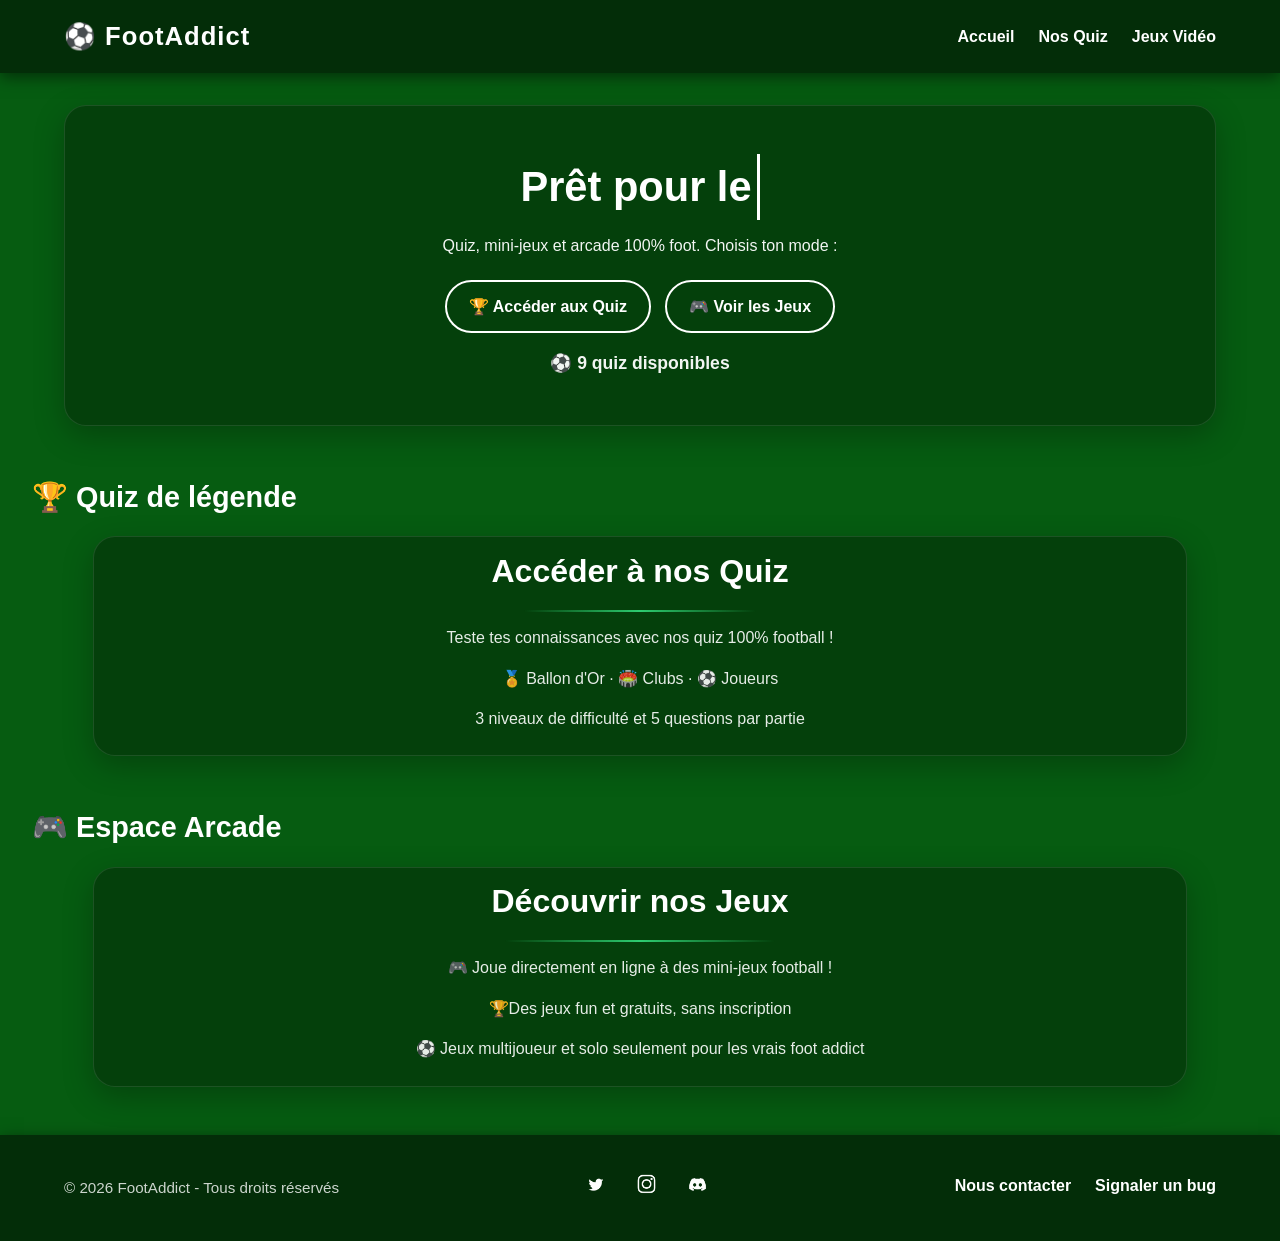
<file: index.html>
<!DOCTYPE html>
<html lang="fr">
<head>
    <meta charset="utf-8" />
    <meta name="viewport" content="width=device-width, initial-scale=1.0" />
    <title>FootAddict - Le terrain des fans</title>
    <link rel="stylesheet" href="./styles/index.css" />
</head>

<body>
    <div id="particles"></div>

    <header class="topbar">
        <div class="header-container">
            <div id="logo">⚽ FootAddict</div>
            <nav>
                <ul>
                    <li><a href="#">Accueil</a></li>
                    <li><a href="quiz/quiz.html">Nos Quiz</a></li>
                    <li><a href="jeux/jeux.html">Jeux Vidéo</a></li>
                </ul>
            </nav>
        </div>

    </header>

    <main id="top">
        <!--Div du haut de page avec le titre du site et une phrase d'accroche-->
        <section class="hero fade-in">
            <div class="hero-inner">
                <h1 id="typing-text">
                   </br>
                </h1>
                <p>Quiz, mini-jeux et arcade 100% foot. Choisis ton mode :</p>
                
                <!--Div pour les boutons principaux du site -->
                <div class="hero-actions">
                    <!--lien vers les sesction pour quizz et jeux-->
                    <a class="btn" href="#quiz">🏆 Accéder aux Quiz</a>
                    <a class="btn btn-outline" href="#jeux">🎮 Voir les Jeux</a>
                </div>
                <div class="rota-text">
                    <p id="rotating-text" class="rotating-text">⚽ 9 quiz disponibles</p>
                </div>
            </div>
        </section>


    <section id="quiz" class="game-section fade-in">
        <h2>🏆 Quiz de légende</h2>
        <div class="banner-container">
            <!-- La bannière cliquable qui mène à la page quiz -->
            <a href="./quiz/quiz.html" class="banner banner-quiz">
                <div class="banner-content">
                    <h3>Accéder à nos Quiz</h3>
                    <div class="separator"></div>
                    <p>Teste tes connaissances avec nos quiz 100% football !</p>
                    <p><span class="icon-bounce">🏅</span> Ballon d'Or · <span class="icon-bounce">🏟️</span> Clubs · <span class="icon-bounce">⚽</span> Joueurs</p>
                    <p>3 niveaux de difficulté et 5 questions par partie</p>
                </div>
            </a>
        </div>
    </section>

    <section id="jeux" class="game-section fade-in">
        <h2>🎮 Espace Arcade</h2>
        <div class="banner-container">
            <a href="./jeux/jeux.html" class="banner banner-games">
                <div class="banner-content">
                    <h3>Découvrir nos Jeux</h3>
                    <div class="separator"></div>
                    <p> 🎮 Joue directement en ligne à des mini-jeux football !</p>
                    <p>🏆Des jeux fun et gratuits, sans inscription</p>
                    <p> ⚽ Jeux multijoueur et solo seulement pour les vrais foot addict </p>
                </div>
            </a>
        </div>
    </section>
</main>

<footer>
    <div class="footer-container">
        <p>© 2026 FootAddict - Tous droits réservés</p>
        <div class="logo-container">
            <a href="https://x.com/FootAddicttt">
                <img src="images/twitter-logo.png" alt="Twitter">
            </a>

            <a href="https://www.instagram.com/foot_addictt/">
                <img src="images/insta-logo.png" alt="Instagram">
            </a>

            <a href="https://discord.gg/RyQT8xwV">
              <img src="images/discord-logo.png" alt="">
            </a>
        </div>
        <div class="footer-links">
            <a href="./contact.html">Nous contacter</a>
            <a href="./bug.html">Signaler un bug</a>
        </div>
    </div>
</footer>
<script src="scripts/index.js"></script>
</body>

</html>
</file>
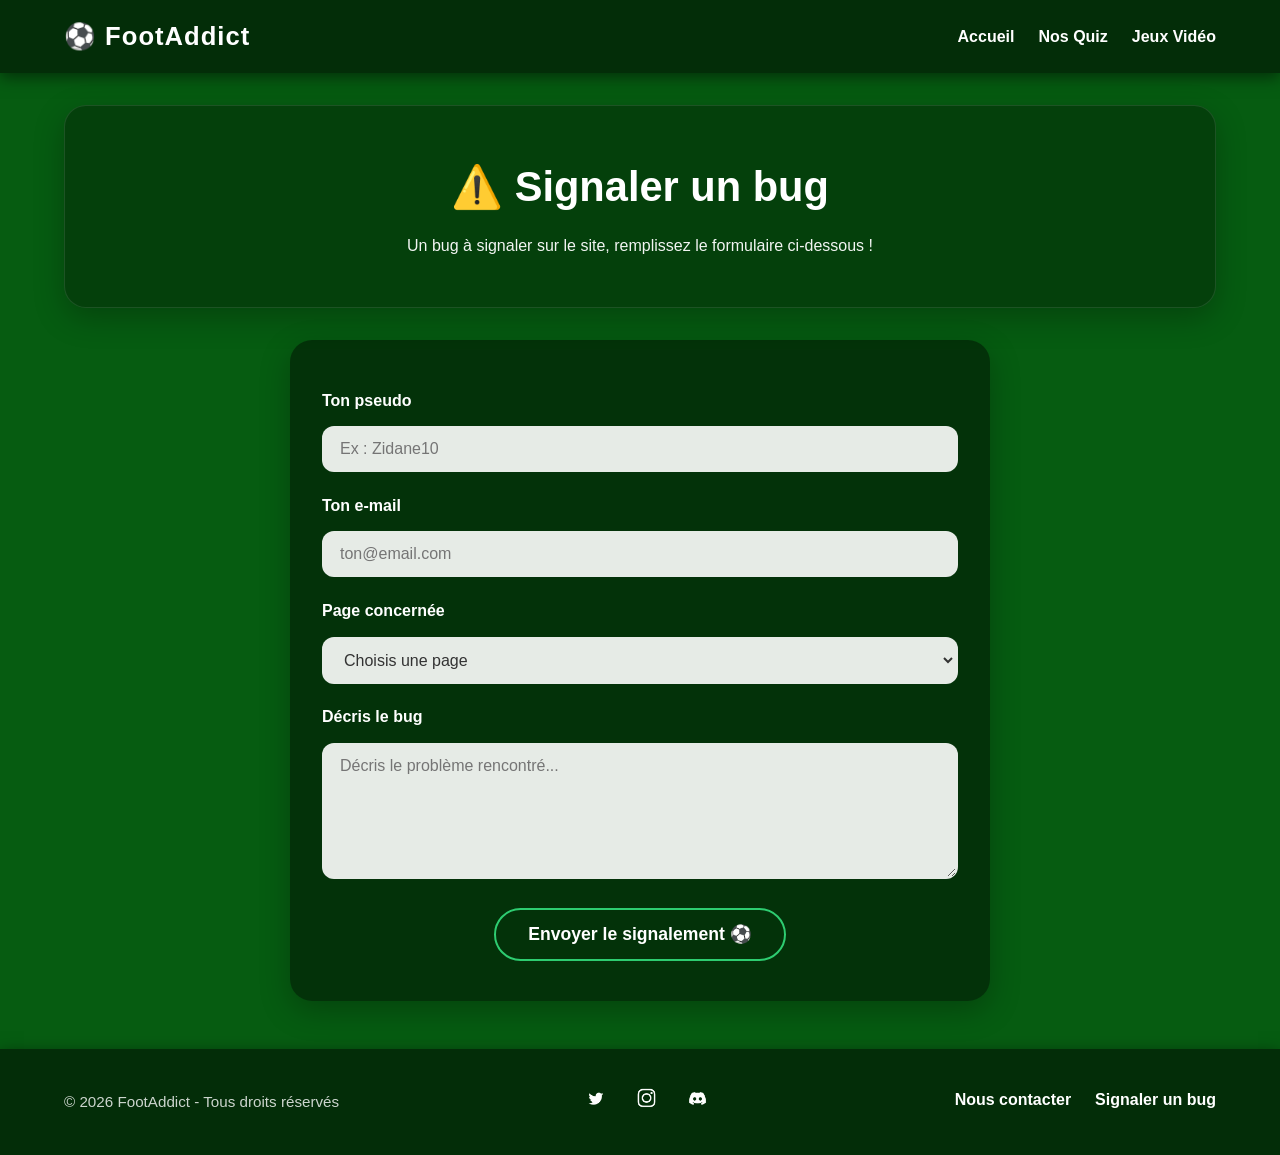
<file: bug.html>
<!DOCTYPE html>
<html lang="fr">
<head>
    <meta charset="UTF-8">
    <meta name="viewport" content="width=device-width, initial-scale=1.0">
    <title>FootAddict - Bug</title>
    <link rel="stylesheet" href="styles/index.css">
    <link rel="stylesheet" href="styles/bug.css">
</head>
<body>
    <!-- Particules flottantes -->
    <div id="particles"></div>

    <header class="topbar">
        <div class="header-container">
            <div id="logo">⚽ FootAddict</div>
            <nav>
                <ul>
                    <li><a href="./index.html#top">Accueil</a></li>
                    <li><a href="./quiz/quiz.html">Nos Quiz</a></li>
                    <li><a href="./jeux/jeux.html">Jeux Vidéo</a></li>
                </ul>
            </nav>
        </div>
    </header>

    <main id="top">

        <section class="hero fade-in">
            <div class="hero-inner">
                <h1>⚠️ Signaler un bug</h1>
                <p>Un bug à signaler sur le site, remplissez le formulaire ci-dessous !</p>
            </div>
        </section>

        <section class="form-section fade-in">
            <form action="https://formsubmit.co/ylanbenlaadammailpro@gmail.com" method="POST" class="bug-form">

                <input type="hidden" name="_captcha" value="false" />
                <input type="hidden" name="_next" value="https://ylanbenlaadam.github.io/football-site/bug.html" />
                <input type="hidden" name="_subject" value="Bug FootAddict" />

                <label for="name">Ton pseudo</label>
                <input type="text" id="name" name="name" placeholder="Ex : Zidane10" required />

                <label for="email">Ton e-mail</label>
                <input type="email" id="email" name="email" placeholder="ton@email.com" required />

                <label for="subject">Page concernée</label>
                <select name="subject" id="subject" required>
                    <option value="" disabled selected>Choisis une page</option>
                    <option value="Accueil">Page d'accueil</option>
                    <option value="Quiz-Bdor">Quiz ballon d'or</option>
                    <option value="Quiz-Club">Quiz club</option>
                    <option value="Quiz-Joueur">Quiz joueur</option>
                    <option value="Jeux">Jeux</option>
                    <option value="autre">Autre</option>
                </select>

                <label for="message">Décris le bug</label>
                <textarea id="message" name="message" rows="6" placeholder="Décris le problème rencontré..." required></textarea>

                <button type="submit" class="btn-submit">Envoyer le signalement ⚽</button>
            </form>
        </section>

    </main>

    <!-- FOOTER -->
    <footer>
        <div class="footer-container">
            <p>© 2026 FootAddict - Tous droits réservés</p>
            <div class="logo-container">
                <a href="https://x.com/FootAddicttt">
                    <img src="images/twitter-logo.png" alt="Twitter">
                </a>
                <a href="https://www.instagram.com/foot_addictt/">
                    <img src="images/insta-logo.png" alt="Instagram">
                </a>
                <a href="https://discord.gg/RyQT8xwV">
                    <img src="images/discord-logo.png" alt="Discord">
                </a>
            </div>
            <div class="footer-links">
                <a href="./contact.html">Nous contacter</a>
                <a href="./bug.html">Signaler un bug</a>
            </div>
        </div>
    </footer>

    <script src="./scripts/animations.js"></script>
</body>
</html>
</file>
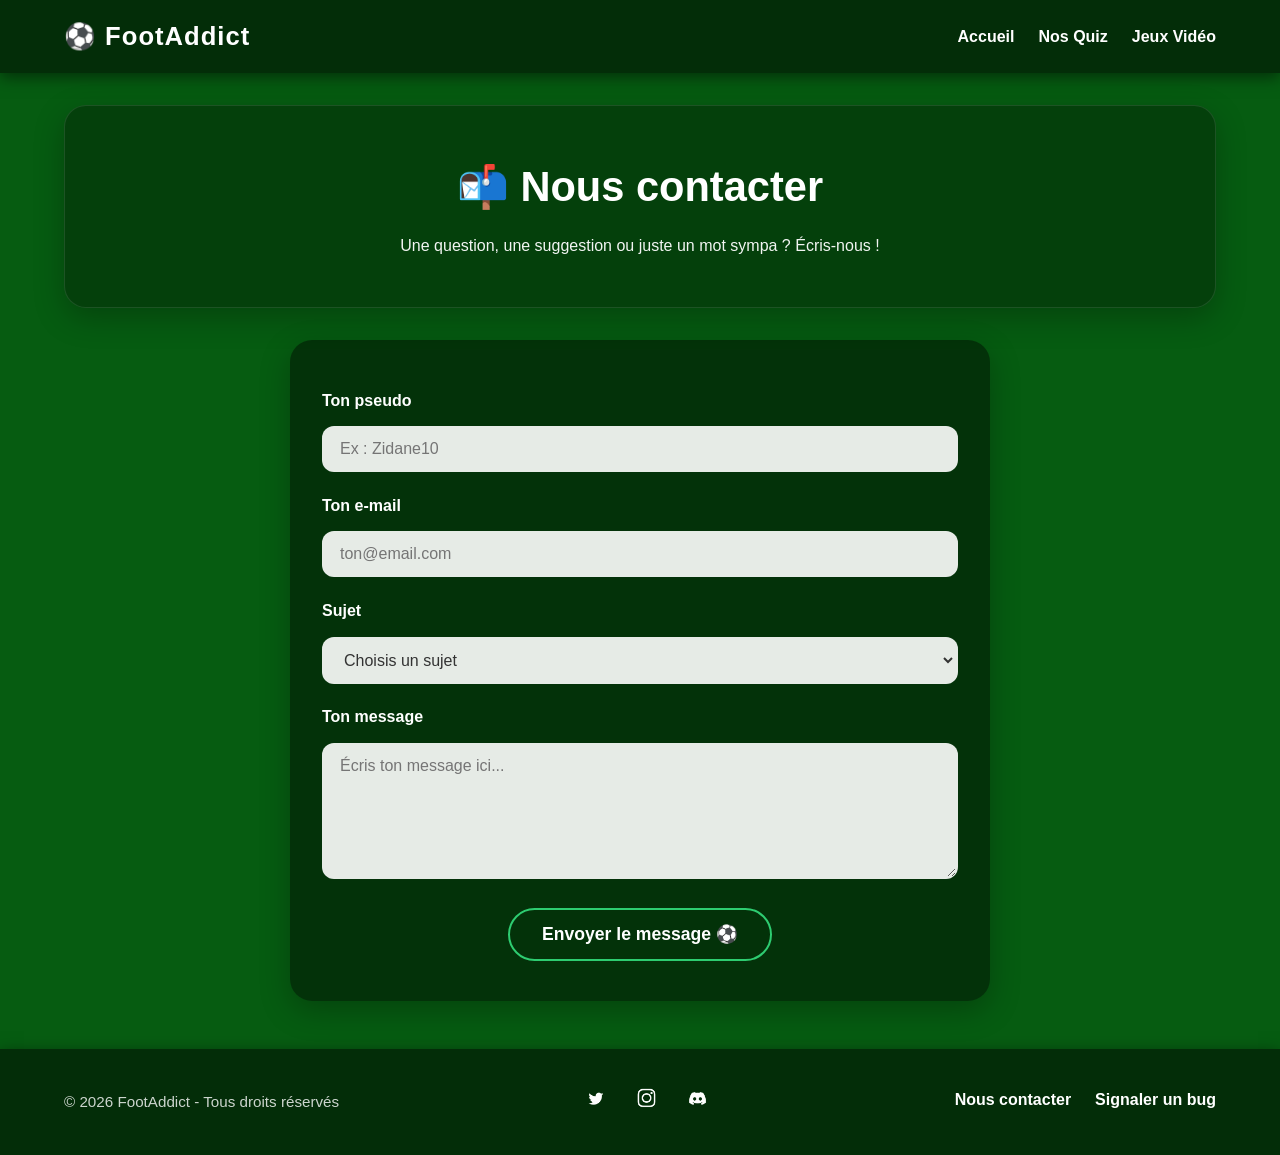
<file: contact.html>
<!DOCTYPE html>
<html lang="fr">
<head>
  <meta charset="utf-8" />
  <meta name="viewport" content="width=device-width, initial-scale=1.0" />
  <title>FootAddict - Contact</title>
  <link rel="stylesheet" href="./styles/index.css" />
  <link rel="stylesheet" href="./styles/contact.css" />
</head>
<body>
  <!-- Particules flottantes -->
  <div id="particles"></div>

  <!-- TOPBAR -->
  <header class="topbar">
    <div class="header-container">
      <div id="logo">⚽ FootAddict</div>
      <nav>
        <ul>
          <li><a href="./index.html#top">Accueil</a></li>
          <li><a href="./quiz/quiz.html">Nos Quiz</a></li>
          <li><a href="./jeux/jeux.html">Jeux Vidéo</a></li>
        </ul>
      </nav>
    </div>
  </header>

  <main id="top">

    <section class="hero fade-in">
      <div class="hero-inner">
        <h1>📬 Nous contacter</h1>
        <p>Une question, une suggestion ou juste un mot sympa ? Écris-nous !</p>
      </div>
    </section>

    <section class="form-section fade-in">
      <form action="https://formsubmit.co/ylanbenlaadammailpro@gmail.com" method="POST" class="contact-form">

        <input type="hidden" name="_captcha" value="false" />
        <input type="hidden" name="_next" value="https://ylanbenlaadam.github.io/football-site/contact.html" />
        <input type="hidden" name="_subject" value="Nouveau message FootAddict" />

        <label for="name">Ton pseudo</label>
        <input type="text" id="name" name="name" placeholder="Ex : Zidane10" required />

        <label for="email">Ton e-mail</label>
        <input type="email" id="email" name="email" placeholder="ton@email.com" required />

        <label for="subject">Sujet</label>
        <select id="subject" name="subject" required>
          <option value="">Choisis un sujet</option>
          <option value="suggestion">Suggestion</option>
          <option value="question">Question</option>
          <option value="partenariat">Partenariat</option>
          <option value="autre">Autre</option>
        </select>

        <label for="message">Ton message</label>
        <textarea id="message" name="message" rows="6" placeholder="Écris ton message ici..." required></textarea>

        <button type="submit" class="btn-submit">Envoyer le message ⚽</button>
      </form>
    </section>

  </main>

  <!-- FOOTER -->
  <footer>
    <div class="footer-container">
      <p>© 2026 FootAddict - Tous droits réservés</p>
      <div class="logo-container">
        <a href="https://x.com/FootAddicttt">
          <img src="images/twitter-logo.png" alt="Twitter">
        </a>
        <a href="https://www.instagram.com/foot_addictt/">
          <img src="images/insta-logo.png" alt="Instagram">
        </a>
        <a href="https://discord.gg/RyQT8xwV">
          <img src="images/discord-logo.png" alt="Discord">
        </a>
      </div>
      <div class="footer-links">
        <a href="./contact.html">Nous contacter</a>
        <a href="./bug.html">Signaler un bug</a>
      </div>
    </div>
  </footer>

  <script src="./scripts/animations.js"></script>
</body>
</html>
</file>
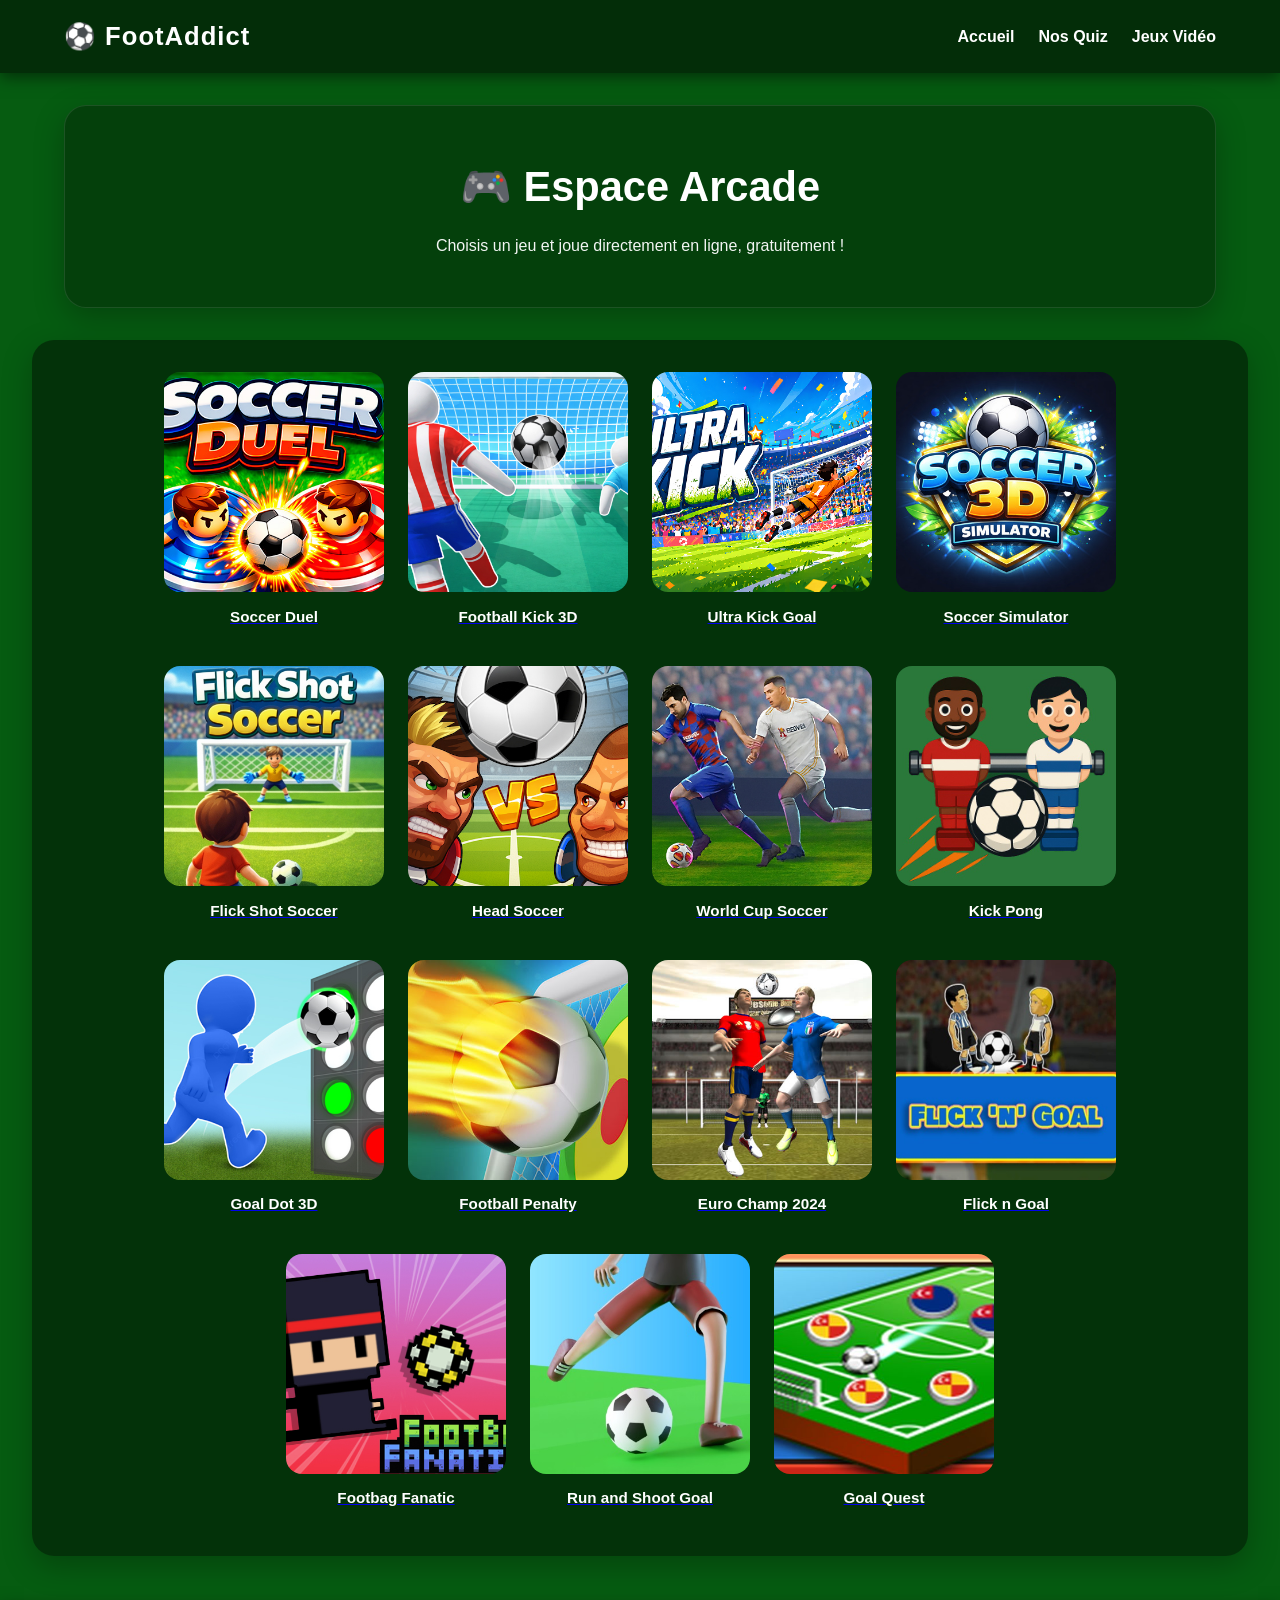
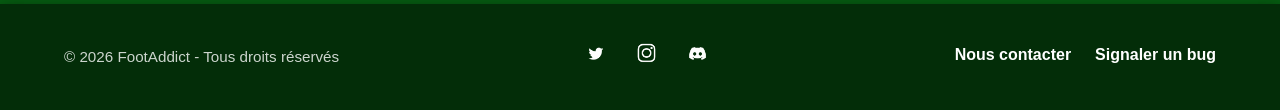
<file: jeux/jeux.html>
<!DOCTYPE html>
<html lang="fr">
<head>
    <meta charset="UTF-8">
    <meta name="viewport" content="width=device-width, initial-scale=1.0">
    <title>FootAddict - Jeux</title>
    <link rel="stylesheet" href="../styles/index.css">
    <link rel="stylesheet" href="styles/jeux.css">
</head>
<body>
    <!-- Particules flottantes -->
    <div id="particles"></div>

    <header class="topbar">
        <div class="header-container">
            <div id="logo">⚽ FootAddict</div>
            <nav>
                <ul>
                    <li><a href="../index.html">Accueil</a></li>
                    <li><a href="../quiz/quiz.html">Nos Quiz</a></li>
                    <li><a href="#">Jeux Vidéo</a></li>
                </ul>
            </nav>
        </div>
    </header>

    <main id="top">
        <section class="hero fade-in">
            <div class="hero-inner">
                <h1>🎮 Espace Arcade</h1>
                <p>Choisis un jeu et joue directement en ligne, gratuitement !</p>
            </div>
        </section>

        <!-- Grande carte contenant la grille de jeux -->
        <section class="games-section fade-in">
            <div class="games-card">
                <div id="games-grid" class="games-grid">
                </div>
            </div>
        </section>
    </main>

    <footer>
        <div class="footer-container">
            <p>© 2026 FootAddict - Tous droits réservés</p>
            <div class="logo-container">
                <a href="https://x.com/FootAddicttt">
                    <img src="../images/twitter-logo.png" alt="Twitter">
                </a>
                <a href="https://www.instagram.com/foot_addictt/">
                    <img src="../images/insta-logo.png" alt="Instagram">
                </a>
                <a href="https://discord.gg/RyQT8xwV">
                    <img src="../images/discord-logo.png" alt="Discord">
                </a>
            </div>
            <div class="footer-links">
                <a href="../contact.html">Nous contacter</a>
                <a href="../bug.html">Signaler un bug</a>
            </div>
        </div>
    </footer>

    <script src="javascript/jeux.js"></script>
    <script src="../scripts/animations.js"></script>
</body>
</html>
</file>
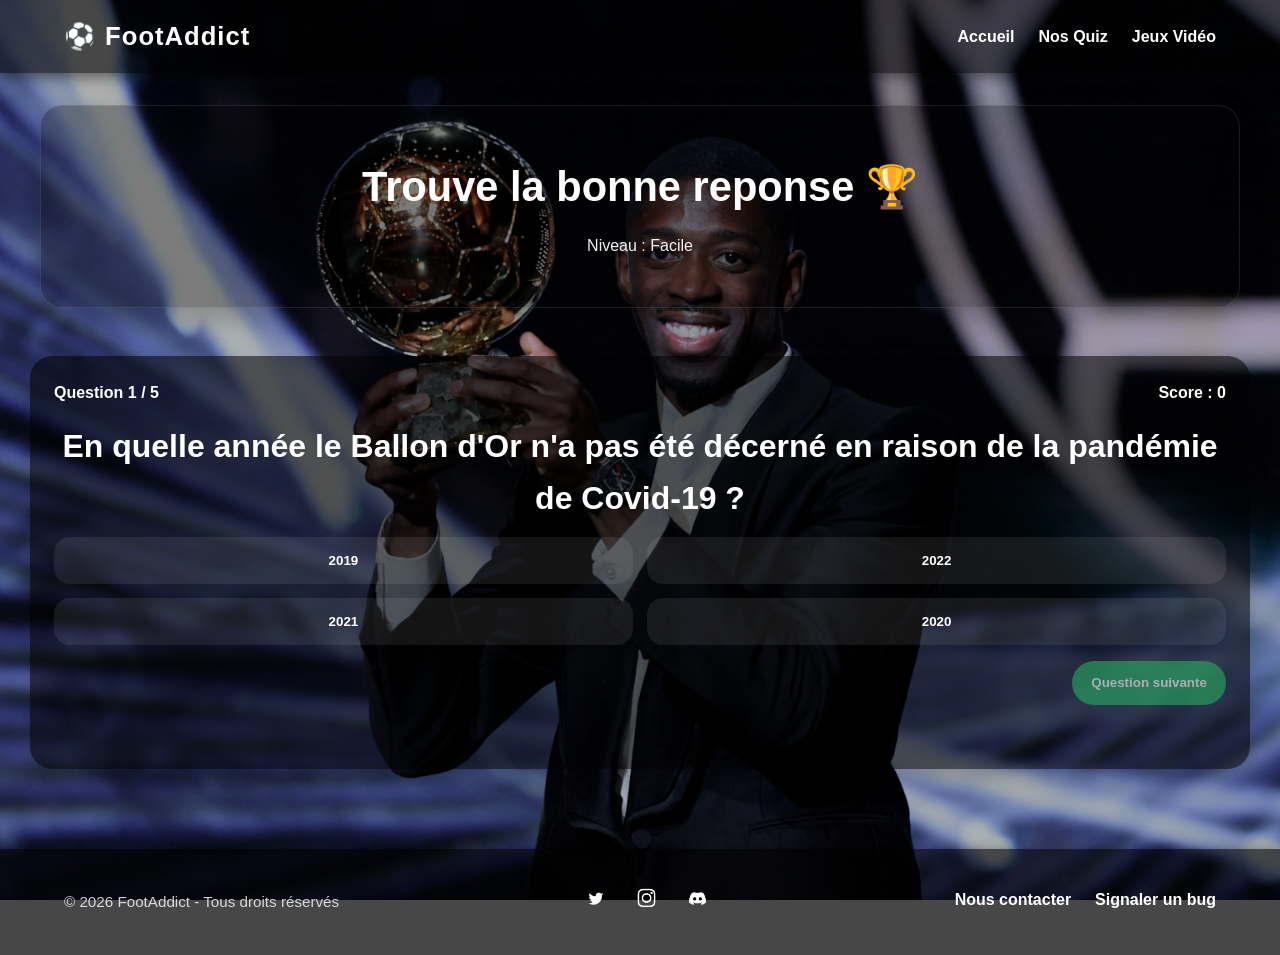
<file: quiz/ballon-dor.html>
<!DOCTYPE html>
<html lang="fr">
<head>
    <meta charset="UTF-8">
    <meta name="viewport" content="width=device-width, initial-scale=1.0" />
    <link rel="stylesheet" href="../styles/index.css">
    <link rel="stylesheet" href="./styles/ballon-dor.css">
    <title>Page quizz ballon d'or </title>
</head>
<body>
    <header class="topbar">
        <div class="header-container">
            <div id="logo">⚽ FootAddict</div>
       
            <nav>
                <ul>
                    <li><a href="../index.html">Accueil</a></li>
                    <li><a href="./quiz.html">Nos Quiz</a></li>
                    <li><a href="../jeux/jeux.html">Jeux Vidéo</a></li>
                 </ul>
            </nav>
        </div>
    </header>

    <main id="top">
        <section class="hero">
            <div class="hero-inner">
                <h1>Trouve la bonne reponse 🏆</h1>
                <p id="niveau-label">Chargement du niveau...</p>
            </div>
        </section>

     <section class="quiz-player-page">
      <div class="quiz-box">
          <div id="quiz-content">
                <div class="quiz-top">
                    <div class="quiz-progress">
                            Question <span id="question-number">1</span> / <span id="total-questions">5</span>
                    </div>
                    <div class="quiz-score">
                         Score : <span id="score">0</span>
                    </div>
                </div>
                <h2 id="question-title">Chargement...</h2>
                <div id="answers" class="answers-grid"></div>
                <div class="quiz-actions">
                    <button id="next-btn" class="quiz-btn" disabled>Question suivante</button>
                </div>
                <p id="feedback" class="feedback"></p>
            </div>
       
          <div id="result-box" class="result-box hidden">
              <h2>Quiz terminé 🎉</h2>
              <p>Ton score final est : <strong><span id="final-score">0</span></strong></p>
               <p id="result-message"></p>
              <div class="result-actions">
                <a class="quiz-btn link-btn" href="./quiz.html">Retour aux quiz</a>
                <button id="replay-btn" class="quiz-btn" type="button">Rejouer</button>
            </div>
          </div>
      </div>
    </section>
  </main>

 <footer>
    <div class="footer-container">
        <p>© 2026 FootAddict - Tous droits réservés</p>
        <div class="logo-container">
            <a href="https://x.com/FootAddicttt">
                <img src="../images/twitter-logo.png" alt="Twitter">
            </a>

            <a href="https://www.instagram.com/foot_addictt/">
                <img src="../images/insta-logo.png" alt="Instagram">
            </a>

            <a href="https://discord.gg/RyQT8xwV">
                <img src="../images/discord-logo.png" alt="">
            </a>
        </div>
        <div class="footer-links">
            <a href="../contact.html">Nous contacter</a>
            <a href="../bug.html">Signaler un bug</a>
        </div>
    </div>
</footer>


  <script src="./javascript/ballon-dor.js"></script>
    
</body>
</html>
</file>
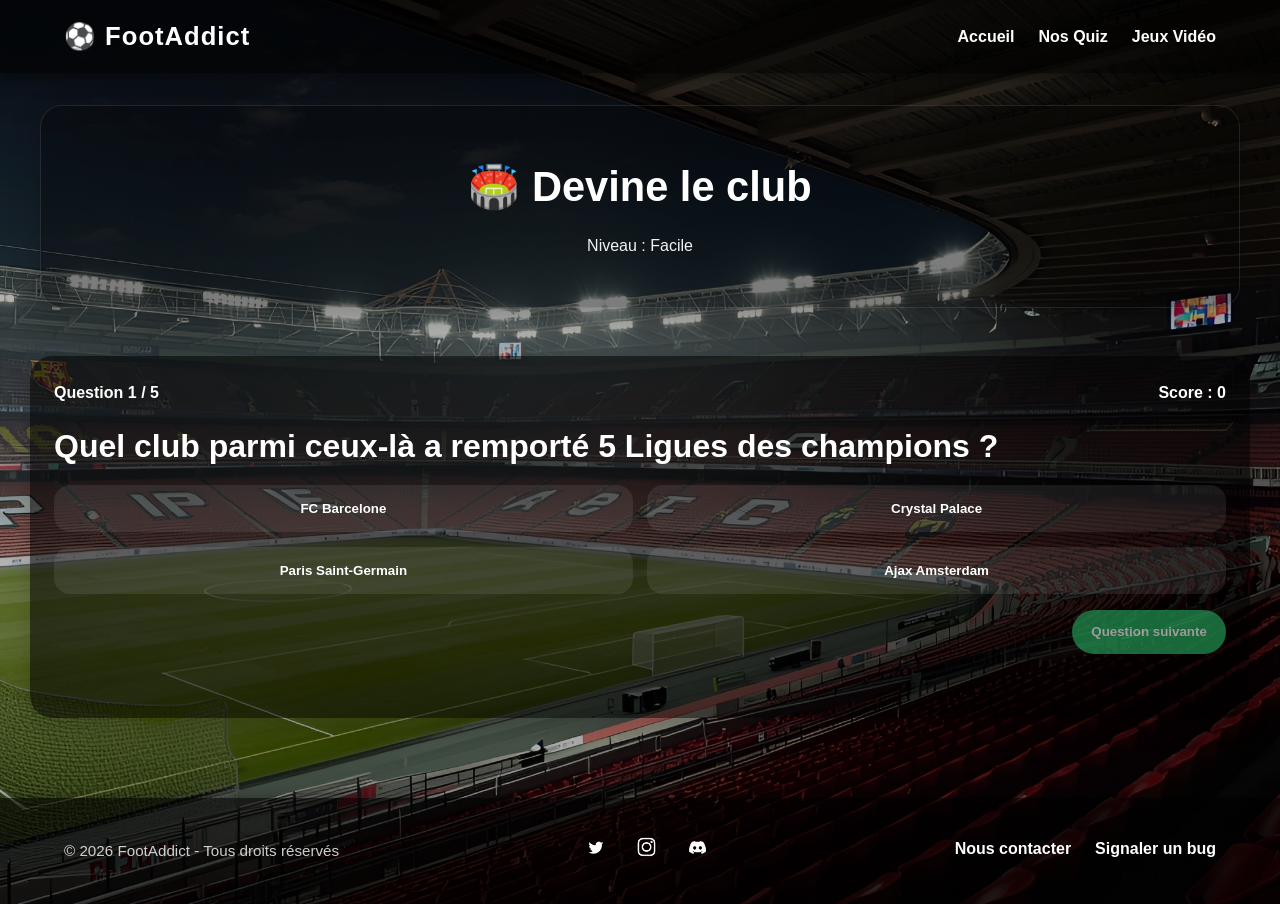
<file: quiz/club.html>
<!DOCTYPE html>
<html lang="fr">
<head>
    <meta charset="UTF-8">
    <meta name="viewport" content="width=device-width, initial-scale=1.0">
    <title>Page Quizz club de foot </title>
    <link rel="stylesheet" href="../styles/index.css">
    <link rel="stylesheet" href="./styles/club.css">
</head>
<body>
    <header class="topbar">
        <div class="header-container">
            <div id="logo">⚽ FootAddict</div>
            <nav>
                <ul>
                    <li><a href="../index.html"> Accueil</a></li>
                    <li><a href="./quiz.html">Nos Quiz</a></li>
                    <li><a href="../jeux/jeux.html">Jeux Vidéo</a></li>
                </ul>
            </nav>
        </div>
    </header>

    <main id="top">
    <section class="hero">
      <div class="hero-inner">
        <h1>🏟️ Devine le club</h1>
        <p id="niveau-label">Chargement du niveau...</p>
      </div>
    </section>

    <section class="quiz-player-page">
      <div class="quiz-box">
        <div id="quiz-content">
                <div class="quiz-top">
                    <div class="quiz-progress">
                            Question <span id="question-number">1</span> / <span id="total-questions">5</span>
                    </div>
                    <div class="quiz-score">
                         Score : <span id="score">0</span>
                    </div>
                </div>
                <h2 id="question-title">Chargement...</h2>
                <div id="answers" class="answers-grid"></div>
                <div class="quiz-actions">
                    <button id="next-btn" class="quiz-btn" disabled>Question suivante</button>
                </div>
                <p id="feedback" class="feedback"></p>
          </div>

        <div id="result-box" class="result-box hidden">
          <h2>Quiz terminé 🎉</h2>
          <p>Ton score final est : <strong><span id="final-score">0</span></strong></p>
           <p id="result-message"></p>
          <div class="result-actions">
                <a class="quiz-btn link-btn" href="./quiz.html">Retour aux quiz</a>
                <button id="replay-btn" class="quiz-btn" type="button">Rejouer</button>
          </div>
        </div>
      </div>
    </section>
  </main>

<footer>
    <div class="footer-container">
        <p>© 2026 FootAddict - Tous droits réservés</p>
        <div class="logo-container">
            <a href="https://x.com/FootAddicttt">
                <img src="../images/twitter-logo.png" alt="Twitter">
            </a>

            <a href="https://www.instagram.com/foot_addictt/">
                <img src="../images/insta-logo.png" alt="Instagram">
            </a>

            <a href="https://discord.gg/RyQT8xwV">
                <img src="../images/discord-logo.png" alt="">
            </a>
        </div>
        <div class="footer-links">
            <a href="../contact.html">Nous contacter</a>
            <a href="../bug.html">Signaler un bug</a>
        </div>
    </div>
</footer>


  <script src="./javascript/club.js"></script>
    
</body>
</html>
</file>
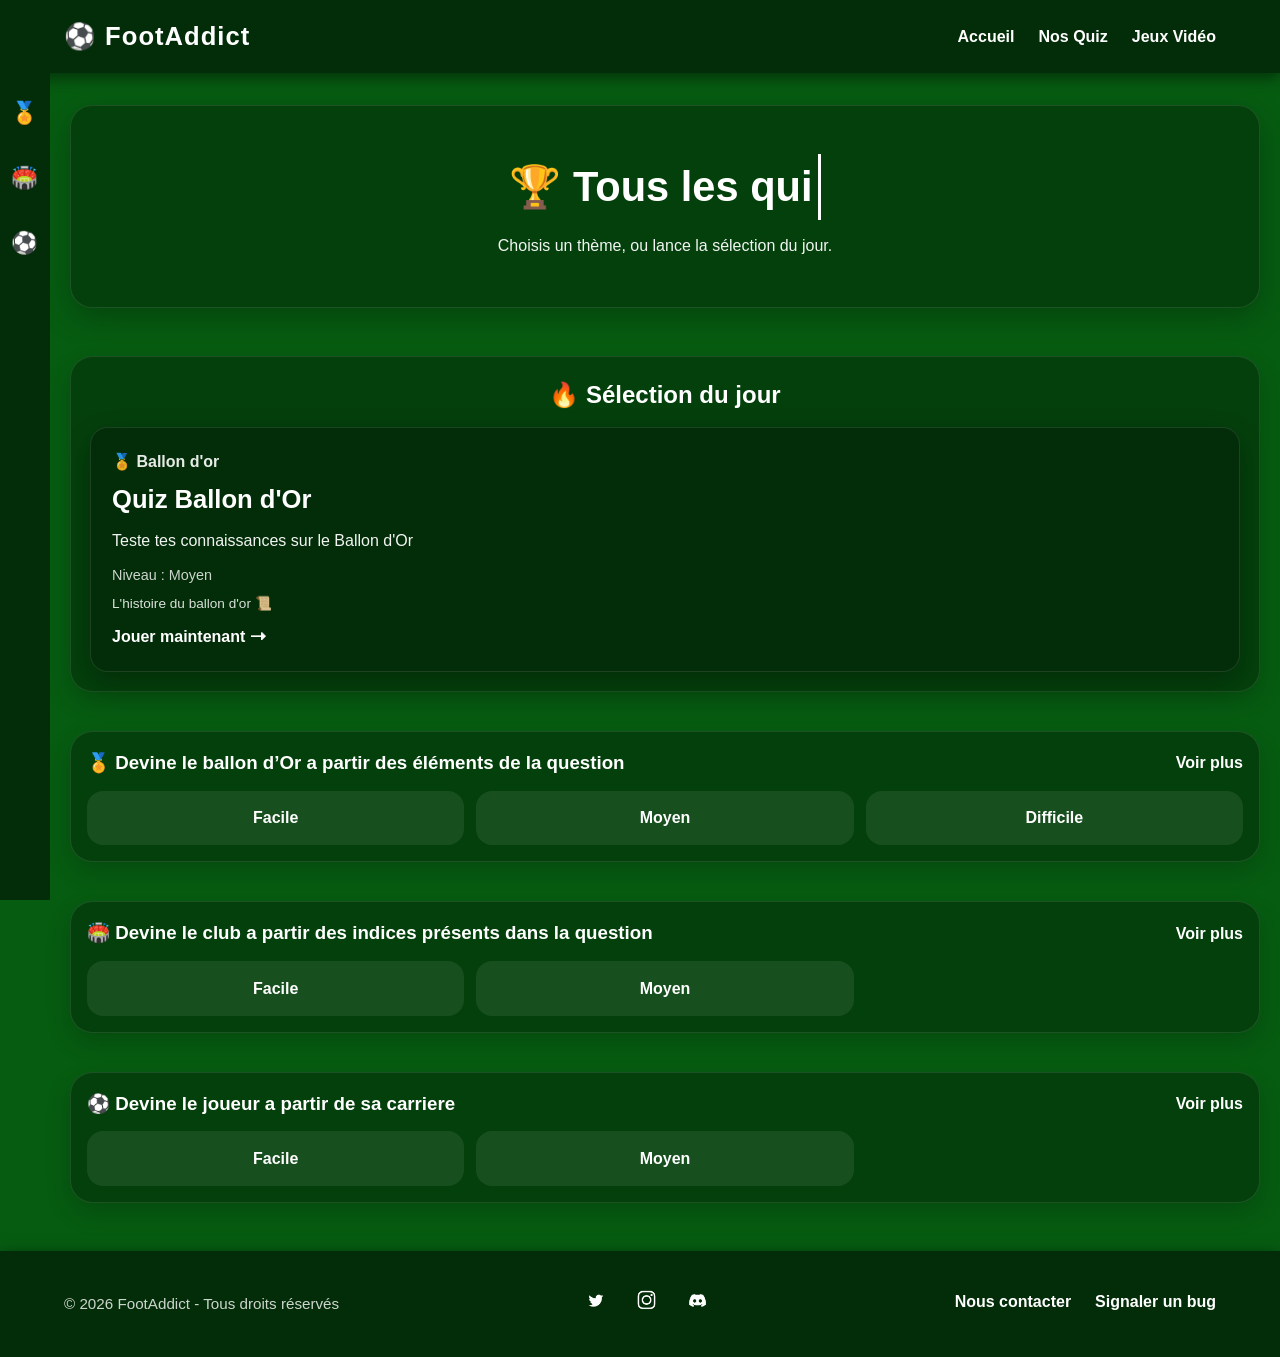
<file: quiz/quiz.html>
<!DOCTYPE html>
<html lang="fr">
<head>
  <meta charset="utf-8" />
  <meta name="viewport" content="width=device-width, initial-scale=1.0" />
  <title>FootAddict - Quiz</title>
  <link rel="stylesheet" href="../styles/index.css" />
  <link rel="stylesheet" href="styles/quiz.css">
  
</head>

<body>
  <div id="particles"></div>

  <!-- TOPBAR -->
  <header class="topbar">
    <div class="header-container">
      <div id="logo">⚽ FootAddict</div>

      <nav>
        <ul>
          <li><a href="../index.html">Accueil</a></li>
          <li><a href="./quiz.html">Nos Quiz</a></li>
          <li><a href="../jeux/jeux.html">Jeux Vidéo</a></li>
        </ul>
      </nav>
    </div>
  </header>

  <main id="top">

    <!-- HERO (optionnel mais propre) -->
    <section class="hero">
      <div class="hero-inner">
        <h1 id="typing-text"></h1>
        <p>Choisis un thème, ou lance la sélection du jour.</p>
      </div>
    </section>

    <!-- LAYOUT : sidebar gauche + contenu -->
    <section class="quiz-app">

<aside class="side-left">
  <nav class="side-nav">
    <a class="side-item" href="#theme-bdor">
      <span class="side-icon">🏅</span>
      <span class="side-text">Ballon d’Or</span>
    </a>

    <a class="side-item" href="#theme-club">
      <span class="side-icon">🏟️</span>
      <span class="side-text">club</span>
    </a>

    <a class="side-item" href="#theme-joueur">
      <span class="side-icon">⚽</span>
      <span class="side-text">Joueur</span>
    </a>
  </nav>
</aside>

      <!-- CONTENU CENTRAL -->
      <div class="center">

        <!-- SELECTION DU JOUR (grosse carte) -->
        <section class="daily" id="daily-section">
          <div class="daily-head" >
            <h2>🔥 Sélection du jour</h2>

          </div>

          <a class="daily-card" href="">
          </a>
        </section>

        <!-- BLOCS PAR THEME -->

        <section class="theme-block fade-in" id="theme-bdor">
          <div class="theme-head">
            <h3>🏅 Devine le ballon d’Or a partir des éléments de la question</h3>
            <p class="theme-more" data-theme="ballon-dor">Voir plus</p>
            
          </div>

          <div class="theme-grid">
            <a class="quiz-tile" href="./ballon-dor.html?niveau=facile">Facile</a>
            <a class="quiz-tile" href="./ballon-dor.html?niveau=moyen">Moyen</a>
            <a class="quiz-tile" href="./ballon-dor.html?niveau=difficile">Difficile</a>
          </div>
        </section>

        <section class="theme-block fade-in" id="theme-club">
          <div class="theme-head">
            <h3>🏟️ Devine le club a partir des indices présents dans la question </h3>
            <p class="theme-more" data-theme="club">Voir plus</p>
          </div>

          <div class="theme-grid">
            <a class="quiz-tile" href="./club.html?niveau=facile">Facile</a>
            <a class="quiz-tile" href="./club.html?niveau=moyen">Moyen</a>
            <a class="quiz-tile" href="./club.html?niveau=difficile">Difficile</a>
          </div>
        </section>

        <section class="theme-block fade-in" id="theme-joueur">
          <div class="theme-head">
            <h3>⚽ Devine le joueur a partir de sa carriere  </h3>
            <p class="theme-more" data-theme="joueur">Voir plus</p>

          </div>

          <div class="theme-grid">
            <a class="quiz-tile" href="./joueur.html?niveau=facile"> Facile</a>
            <a class="quiz-tile" href="./joueur.html?niveau=moyen"> Moyen</a>
            <a class="quiz-tile" href="./joueur.html?niveau=difficile">Difficile</a>
            
          </div>
        </section>

      </div>
    </section>

  </main>

  <!-- FOOTER -->
<footer>
    <div class="footer-container">
        <p>© 2026 FootAddict - Tous droits réservés</p>
        <div class="logo-container">
            <a href="https://x.com/FootAddicttt">
                <img src="../images/twitter-logo.png" alt="Twitter">
            </a>

            <a href="https://www.instagram.com/foot_addictt/">
                <img src="../images/insta-logo.png" alt="Instagram">
            </a>

            <a href="https://discord.gg/RyQT8xwV">
                <img src="../images/discord-logo.png" alt="">
            </a>
        </div>
        <div class="footer-links">
            <a href="../contact.html">Nous contacter</a>
            <a href="../bug.html">Signaler un bug</a>
        </div>
    </div>
</footer>


  <!--Partie en savoir plus -->
  <div id="quiz-modal" class="quiz-modal hidden">
    <div class="quiz-modal-overlay"></div>
    <div class="quiz-modal-box">
      <button id="quiz-modal-close" class="quiz-modal-close" type="button">✕</button>
      <div id="quiz-modal-content">
        <h2 id="quiz-modal-title">Titre</h2>
        <p id="quiz-modal-text">Description</p>
        <div class="quiz-modal-infos">
          <div class="quiz-modal-info">
            <span>🎯</span>
            <p id="quiz-modal-type">Type</p>
          </div>
          <div class="quiz-modal-info">
            <span>📈</span>
            <p id="quiz-modal-levels">3 niveaux</p>
          </div>
          <div class="quiz-modal-info">
            <span>⚡</span>
            <p id="quiz-modal-format">5 questions</p>
          </div>
        </div>
    </div>
  </div>
</div>

  <script src="./javascript/quiz.js"></script>
  <script src="../scripts/index.js"></script>

</body>
</html>
</file>
<file: styles/index.css>
@charset "utf-8";

/* RESET + BASE (anti espaces blancs + base propre) */
* {
  margin: 0;
  padding: 0;
  box-sizing: border-box;
}
html {
  background: #065C11;
  scroll-behavior: smooth;
}

/* Background image de stade avec overlay sombre
   linear-gradient par-dessus l'image → assombrit pour que le texte reste lisible
   0.65 en haut, 0.75 en bas → le bas est légèrement plus sombre
   url → l'image de fond du Camp Nou
   center/cover → centrée et remplit tout l'écran
   no-repeat → pas de répétition
   fixed → reste fixe au scroll (effet parallax)
*/
html, body {
  height: 100%;
  min-height: 100vh;
 
}

body {
  background:#065C11;
  font-family: 'Segoe UI', Tahoma, Geneva, Verdana, sans-serif;
  color: #f0f0f0;
  line-height: 1.6;
}

/* ===================== TOPBAR (header sticky) ===================== */
.topbar {
  background-color: #032d08;
  color: white;
  position: sticky;
  top: 0;
  z-index: 1000;
  padding: 1rem 0;
  box-shadow: 0 4px 15px rgba(0,0,0,0.5);
}

.header-container {
  width: 90%;
  max-width: 1200px;
  margin: 0 auto;
  display: flex;
  justify-content: space-between;
  align-items: center;
  gap: 16px;
}

#logo {
  font-size: 1.6rem;
  font-weight: 800;
  letter-spacing: 1px;
}
#quiz, #jeux {
    scroll-margin-top: 80px;
} 

/* NAV */
nav ul {
  list-style: none;
  display: flex;
  gap: 24px;
}

nav a {
  color: white;
  text-decoration: none;
  font-weight: 600;
  padding-bottom: 2px;
  border-bottom: 2px solid transparent;
  transition: border-color 0.25s;
}

nav a:hover {
  border-color: white;
}


/* ===================== HERO =====================
   Simple fond sombre semi-transparent sur l'image de stade
   → on voit le stade à travers, mais le cadre reste distinguable
*/
.hero {
  width: 90%;
  max-width: 1200px;
  margin: 2rem auto 0;
  background: rgba(0, 0, 0, 0.3);
  border: 1px solid rgba(255, 255, 255, 0.1);
  color: white;
  border-radius: 22px;
  padding: 3rem 1.5rem;
  box-shadow: 0 10px 30px rgba(0,0,0,0.25);
}

.hero-inner {
  text-align: center;
  display: flex;
  justify-content: center;
  align-items: center;
  flex-wrap: wrap;
  flex-direction: column;
}

.hero-inner h1 {
  margin: 0;
  font-size: 2.6rem;
}

.hero-inner p {
  margin-top: 0.8rem;
  opacity: 0.95;
}

.hero-actions {
  display: flex;
  gap: 14px;
  justify-content: center;
  flex-wrap: wrap;
  margin-top: 1.3rem;
}

/* Boutons du hero */
.btn {
  display: inline-block;
  background: transparent;
  color: white;
  text-decoration: none;
  padding: 12px 22px;
  border-radius: 999px;
  font-weight: 700;
  transition: 0.25s;
  border: 2px solid;
}
.btn:hover {
  background:black;
  transform: translateY(-2px);
}

/* ===================== SECTIONS QUIZ / JEUX ===================== */
.game-section {
  width: 95%;
  max-width: 1400px;
  margin: 3rem auto 0;
}

.game-section h2 {
  color: white;
  margin-bottom: 1rem;
  font-size: 1.8rem;
}

/* container centré */
/* ===================== HOVER 3D (TILT) ===================== */

/* perspective sur le parent → active la profondeur 3D pour les enfants
   Plus la valeur est grande, moins l'effet est prononcé
   1000px = effet subtil, 500px = effet fort
*/
.banner-container {
  width: 100%;
  display: flex;
  justify-content: center;
  perspective: 1000px;
}

/*bannière principale : mêmes valeurs que le hero
  Simple fond sombre semi-transparent, pas de blur ni de bordure
  La bannière doit préserver sa position 3D quand on la transforme
*/

.banner {
  width: 90%;
  max-width: 1200px;
  min-height: 220px;
  border-radius: 22px;
  text-decoration: none;
  display: flex;
  align-items: center;
  justify-content: center;
  transition: transform 0.2s, box-shadow 0.2s;
  background: rgba(0, 0, 0, 0.3);                    /* changé de 0.55 à 0.3 */
  border: 1px solid rgba(255, 255, 255, 0.1);  
  box-shadow: 0 10px 30px rgba(0,0,0,0.25);
  transform-style: preserve-3d;
  transition: transform 0.15s ease-out, box-shadow 0.15s ease-out;
}

/* contenu centré */
.banner-content {
  text-align: center;
  color: white;
}

.banner-content h3 {
  font-size: 2rem;
  margin-bottom: 10px;
}

.banner-content p {
  opacity: 0.9;
  margin-bottom: 15px;
}


article {
  background: rgba(255,255,255,0.90);
  border-radius: 18px;
  padding: 22px;
  box-shadow: 0 10px 25px rgba(0,0,0,0.15);
  text-align: center;
  min-height: 180px;
}

article h3 {
  font-size: 1.6rem;
  margin-bottom: 14px;
}

/* ===================== FOOTER ===================== */
footer {
  margin-top: 3rem;
  padding: 2rem 0;
   background-color: #032d08;
  color: white;
  box-shadow: 0 4px 15px rgba(0,0,0,0.5);
}

.footer-container {
  width: 90%;
  max-width: 1200px;
  margin: 0 auto;
  display: flex;
  justify-content: space-between;
  align-items: center;
  flex-wrap: wrap;
  gap: 1rem;
}

.footer-container p {
  opacity: 0.8;
  font-size: 0.95rem;
}

.footer-links {
  display: flex;
  gap: 1.5rem;
}

.footer-links a {
  color: white;
  text-decoration: none;
  font-weight: 600;
  padding-bottom: 2px;
  border-bottom: 2px solid transparent;
  transition: border-color 0.25s;
}

.footer-links a:hover {
  border-color: white;
}



/* Conteneur des logos réseaux sociaux */
.logo-container {
  display: flex;
  gap: 1rem;
  align-items: center;
}

.logo-container img {
  width: 35px;
  height: 35px;
  border-radius: 8px;
  object-fit: cover;
  cursor: pointer;
  transition: transform 0.2s;
}

.logo-container img:hover {
  transform: scale(1.15);
}

/* Variables globales accessibles partout dans le site */
:root {
  --sidebar-closed: 50px;
  --sidebar-open: 220px;
  --content-max: 110rem;
  --page-gap: 20px;
}

/* ===================== ANIMATIONS SCROLL ===================== */

/* État initial : l'élément est invisible et décalé de 30px vers le bas
   transition → anime le changement sur 0.6 secondes avec un ease-out (ralentit à la fin)
*/
.fade-in {
    opacity: 0;
    transform: translateY(30px);
    transition: opacity 0.6s ease-out, transform 0.6s ease-out;
}

/* État final : quand le JS ajoute la classe "visible",
   l'élément redevient opaque et remonte à sa position normale
*/
.fade-in.visible {
    opacity: 1;
    transform: translateY(0);
}

/* ===================== EFFET TYPING ===================== */

/* Le curseur clignotant à la fin du texte
   border-right → trait vertical blanc qui simule un curseur
   animation → le fait apparaître/disparaître en boucle
*/
#typing-text {
    border-right: 3px solid white;
    padding-right: 5px;
    animation: blink 0.7s infinite;
}

/* Le curseur disparaît quand le texte est fini de taper */
#typing-text.done {
    border-right: none;
}

/* Animation du clignotement : alterne entre visible et invisible 
    infinite -> animation infini
    blink -> nom de l'anim (clignotement)
    0.7s -> duré d'un cycle 
    0% ( a 0sec) -> début de l'animation (background blanc)
    50% ( a 0.35sec) -> millieu de l'animation (background transparent)
    100% ( a  sec) -> fin de l'animation (background blanc)

*/
@keyframes blink {
    0%, 100% { border-color: white; }
    50% { border-color: transparent; }
}

/* ===================== TEXTE ROTATIF ===================== */

/* Le texte a une transition douce sur l'opacité et le décalage vertical
   Quand le JS change le texte, il disparaît en fondu puis réapparaît
*/
.rotating-text {
    font-weight: 700;
    font-size: 1.1rem;
    color: white;
    min-height: 1.5rem;
    transition: opacity 0.4s ease, transform 0.4s ease;
}

/* Quand le JS ajoute "hide", le texte disparaît (fondu + monte de 10px) */
.rotating-text.hide {
    opacity: 0;
    transform: translateY(-10px);
}

.rota-text p {
  margin-top: 1rem;
}

/* ===================== ICÔNES ANIMÉES ===================== */

/* display: inline-block nécessaire pour que transform fonctionne sur un span
   animation pulse → grossit et rétrécit doucement en boucle
   Le délai varie pour que les icônes ne pulsent pas toutes en même temps
*/
.icon-bounce {
    display: inline-block;
    animation: pulse 2s ease-in-out infinite;
}

/* Chaque icône commence son animation avec un décalage différent
   nth-child(2) = la 2ème icône démarre 0.3s après la première
   nth-child(3) = la 3ème démarre 0.6s après
   Ça crée un effet de "vague" au lieu d'un mouvement synchronisé
*/
.icon-bounce:nth-child(2) {
    animation-delay: 0.3s;
}

.icon-bounce:nth-child(3) {
    animation-delay: 0.6s;
}

/* L'animation pulse : grossit de 20% au milieu puis revient
   0% → taille normale
   50% → 120% de la taille (scale 1.2)
   100% → retour à la taille normale
*/
@keyframes pulse {
    0%, 100% {
        transform: scale(1);
    }
    50% {
        transform: scale(1.3);
    }
}

/* ===================== SÉPARATEUR LUMINEUX ===================== */

/* Ligne horizontale fine avec un dégradé vert lumineux
   Le dégradé part de transparent → vert → transparent
   ce qui donne un effet de "trait lumineux" au centre
*/
.separator {
    width: 60%;
    height: 2px;
    margin: 0.8rem auto;
    background: linear-gradient(90deg, transparent, #2ecc71, transparent);
    border-radius: 2px;

}

/* ===================== PARTICULES FLOTTANTES ===================== */

/* Le conteneur occupe tout l'écran, fixé en arrière-plan
   pointer-events: none → les particules ne bloquent pas les clics
   (tu peux cliquer "à travers" les particules)
   overflow: hidden → les particules qui sortent de l'écran sont cachées
*/
#particles {
    position: fixed;
    inset: 0;
    z-index: 0;
    pointer-events: none;
    overflow: hidden;
}

/* Chaque particule est un cercle semi-transparent
   position: absolute → positionnée librement dans le conteneur
   border-radius: 50% → transforme le carré en cercle parfait
   background: blanc semi-transparent pour un effet doux
*/
.particle {
    position: absolute;
    border-radius: 50%;
    background: rgba(255, 255, 255, 0.08);
    animation: floatUp linear infinite;
}

/* L'animation fait monter la particule du bas vers le haut
   tout en la balançant légèrement de gauche à droite (translateX)
   0% → en bas de l'écran (translateY 100vh = tout en bas)
   25% → légèrement à droite (translateX 20px)
   50% → au milieu de l'écran, retour au centre horizontalement
   75% → légèrement à gauche (translateX -20px)
   100% → en haut de l'écran (translateY -100px = sort par le haut)
*/
@keyframes floatUp {
    0% {
        transform: translateY(100vh) translateX(0);
        opacity: 0;
    }
    10% {
        opacity: 1;
    }
    90% {
        opacity: 1;
    }
    100% {
        transform: translateY(-100px) translateX(0);
        opacity: 0;
    }
} 



/* ===================== RESPONSIVE MOBILE ===================== */
@media (max-width: 650px) {

  /* Désactive le background-attachment fixed qui bug sur mobile
     (les navigateurs mobiles ne le supportent pas bien → fond blanc ou décalé)
     scroll → le fond défile avec la page, pas de bug
  */
 /* Supprime la hauteur forcée qui crée l'espace vide sous le footer */
html, body {
    background-attachment: scroll;
    height: auto  ;
    min-height: auto ;
}
/* Pseudo-élément qui affiche le fond sur la taille du viewport uniquement
   position: fixed → reste collé à la taille de l'écran, pas du body
   inset: 0 → occupe tout l'écran (top:0 right:0 bottom:0 left:0)
   z-index: -1 → passe derrière tout le contenu de la page
*/


/* NAVBAR : empile logo au-dessus des liens, tout centré */
.header-container {
    flex-direction: column;
    align-items: center;
    gap: 6px;
}

nav ul {
    gap: 14px;
}

nav a {
    font-size: 0.85rem;
    white-space: nowrap;
}

#logo {
    font-size: 1.2rem;
}
  /* BANNIÈRES : réduit la hauteur minimale */
.banner {
    min-height: 150px;
    padding: 1.5rem 1rem;
    background: rgba(0, 0, 0, 0.3);                    /* changé de 0.55 à 0.3 */
    border: 1px solid rgba(255, 255, 255, 0.1);         /* ajouté */
  }

.banner:hover {
    transform: translateY(10px);
    background: rgba(0, 0, 0, 0.4);
    backdrop-filter: blur(8px);
    -webkit-backdrop-filter: blur(8px);
    border: 1px solid rgba(255, 255, 255, 0.2);
}

.banner-content h3 {
    font-size: 1.3rem;
    margin-bottom: 6px;
}

.banner-content p {
    font-size: 0.8rem;
    margin-bottom: 8px;
}

  /* TITRES DE SECTION */
  .game-section h2 {
    font-size: 1.3rem;
  }

  /* FOOTER : empile tout au centre */
  .footer-container {
    flex-direction: column;
    text-align: center;
  }

  /* Logos réseaux : centrés */
  .logo-container {
    justify-content: center;
  }
}
/* Mode paysage sur mobile : s'assure que le fond couvre tout */
@media (max-height: 500px) and (orientation: landscape) {
  html, body {
    background-size: cover;
  }

  /* Footer : tout en ligne, tailles réduites */
  .footer-container {
    gap: 0.5rem;
  }

  .footer-container p {
    font-size: 0.7rem;
  }

  .footer-links a {
    font-size: 0.7rem;
  }

  .logo-container img {
    width: 22px;
    height: 22px;
  }
}
</file>
<file: styles/bug.css>
/* ===================== SECTION FORMULAIRE ===================== */

/* Conteneur centré pour le formulaire
   width: 90% → prend 90% de la largeur du parent
   max-width: 700px → jamais plus de 700px même sur grand écran
   margin: 2rem auto 0 → 2rem en haut, auto gauche/droite pour centrer le bloc, 0 en bas
*/
.form-section {
  width: 90%;
  max-width: 700px;
  margin: 2rem auto 0;
}

/* Carte sombre du formulaire
   display: flex + flex-direction: column → empile les enfants verticalement
   gap → espace entre chaque enfant (remplace les margin-bottom)
*/
.bug-form {
  background: rgba(0, 0, 0, 0.45);
  border-radius: 22px;
  padding: 2.5rem 2rem;
  box-shadow: 0 10px 30px rgba(0, 0, 0, 0.25);
  display: flex;
  flex-direction: column;
  gap: 0.8rem;
}

.bug-form label {
  color: white;
  font-weight: 700;
  font-size: 1rem;
  margin-top: 0.5rem;
}

/* Style commun pour inputs, select et textarea
   border: 2px solid transparent → bordure invisible mais présente,
   évite un saut de taille quand la bordure verte apparaît au focus
   font-family: inherit → hérite la police du body (sinon les inputs ont leur propre police)
   transition → animation douce quand la bordure change de couleur
*/
.bug-form input,
.bug-form select,
.bug-form textarea {
  padding: 12px 16px;
  border: 2px solid transparent;
  border-radius: 12px;
  font-size: 1rem;
  font-family: inherit;
  background: rgba(255, 255, 255, 0.9);
  color: #333;
  transition: border-color 0.25s;
}

/* :focus = pseudo-classe qui s'active quand tu cliques dans un champ.
   outline: none → enlève le contour bleu par défaut du navigateur
   border-color → la bordure transparente devient verte
*/
.bug-form input:focus,
.bug-form select:focus,
.bug-form textarea:focus {
  outline: none;
  border-color: #2ecc71;
}

/* Textarea redimensionnable uniquement en hauteur (pas en largeur) */
.bug-form textarea {
  resize: vertical;
}

/* Bouton envoyer
   align-self: center → centre uniquement ce bouton dans le flex column (les autres restent à gauche)
   border-radius: 999px → ovale parfait peu importe la taille du bouton
   cursor: pointer → la souris devient une main au survol
   transition → anime le fond ET le déplacement
*/
.btn-submit {
  align-self: center;
  margin-top: 1rem;
  padding: 14px 32px;
  border: 2px solid #2ecc71;
  border-radius: 999px;
  background: transparent;
  color: white;
  font-size: 1.1rem;
  font-weight: 700;
  cursor: pointer;
  transition: background 0.25s, transform 0.2s;
}

/* transform: translateY(-2px) → remonte de 2px (effet flottant) */
.btn-submit:hover {
  background: #1e8449;
  transform: translateY(-2px);
}

/* ===================== RESPONSIVE ===================== */
/* Si l'écran fait 650px ou moins (mobile) */
@media (max-width: 650px) {
  .bug-form {
    padding: 1.5rem 1rem;
  }

  /* Le bouton prend toute la largeur (plus facile à cliquer au pouce) */
  .btn-submit {
    width: 100%;
  }
}
</file>
<file: styles/contact.css>
/* ===================== SECTION FORMULAIRE ===================== */

/* Conteneur centré pour le formulaire
   width: 90% → prend 90% de la largeur du parent
   max-width: 700px → jamais plus de 700px même sur grand écran
   margin: 2rem auto 0 → 2rem en haut, auto gauche/droite pour centrer le bloc, 0 en bas
*/
.form-section {
  width: 90%;
  max-width: 700px;
  margin: 2rem auto 0;
}

/* Carte sombre du formulaire
   display: flex + flex-direction: column → empile les enfants verticalement
   gap → espace entre chaque enfant (remplace les margin-bottom)
*/
.contact-form {
  background: rgba(0, 0, 0, 0.45);
  border-radius: 22px;
  padding: 2.5rem 2rem;
  box-shadow: 0 10px 30px rgba(0, 0, 0, 0.25);
  display: flex;
  flex-direction: column;
  gap: 0.8rem;
}

.contact-form label {
  color: white;
  font-weight: 700;
  font-size: 1rem;
  margin-top: 0.5rem;
}

/* Style commun pour inputs, select et textarea
   border: 2px solid transparent → bordure invisible mais présente,
   évite un saut de taille quand la bordure verte apparaît au focus
   font-family: inherit → hérite la police du body (sinon les inputs ont leur propre police)
   transition → animation douce quand la bordure change de couleur
*/
.contact-form input,
.contact-form select,
.contact-form textarea {
  padding: 12px 16px;
  border: 2px solid transparent;
  border-radius: 12px;
  font-size: 1rem;
  font-family: inherit;
  background: rgba(255, 255, 255, 0.9);
  color: #333;
  transition: border-color 0.25s;
}

/* :focus = pseudo-classe qui s'active quand tu cliques dans un champ.
   outline: none → enlève le contour bleu par défaut du navigateur
   border-color → la bordure transparente devient verte
*/
.contact-form input:focus,
.contact-form select:focus,
.contact-form textarea:focus {
  outline: none;
  border-color: #2ecc71;
}

/* Textarea redimensionnable uniquement en hauteur (pas en largeur) */
.contact-form textarea {
  resize: vertical;
}

/* Bouton envoyer
   align-self: center → centre uniquement ce bouton dans le flex column (les autres restent à gauche)
   border-radius: 999px → ovale parfait peu importe la taille du bouton
   cursor: pointer → la souris devient une main au survol
   transition → anime le fond ET le déplacement
*/
.btn-submit {
  align-self: center;
  margin-top: 1rem;
  padding: 14px 32px;
  border: 2px solid #2ecc71;
  border-radius: 999px;
  background: transparent;
  color: white;
  font-size: 1.1rem;
  font-weight: 700;
  cursor: pointer;
  transition: background 0.25s, transform 0.2s;
}

/* transform: translateY(-2px) → remonte de 2px (effet flottant) */
.btn-submit:hover {
  background: #1e8449;
  transform: translateY(-2px);
}

/* ===================== RESPONSIVE ===================== */
/* Si l'écran fait 650px ou moins (mobile) */
@media (max-width: 650px) {
  .contact-form {
    padding: 1.5rem 1rem;
  }

  /* Le bouton prend toute la largeur (plus facile à cliquer au pouce) */
  .btn-submit {
    width: 100%;
  }
}
</file>
<file: jeux/styles/jeux.css>
/* ===================== SECTION GRILLE DE JEUX ===================== */

/* NIVEAU 1 : La section qui contient tout (le plus grand conteneur)
   Hiérarchie : .games-section > .games-card > .games-grid > .game-card
*/
.games-section {
    width: 95%;
    max-width: 1500px;
    margin: 2rem auto 0;
}

/* NIVEAU 2 : La grande carte sombre (fond noir arrondi)
   C'est le cadre visuel qui entoure toute la grille
*/
.games-card {
    background: rgba(0, 0, 0, 0.45);
    border-radius: 22px;
    padding: 2rem;
    box-shadow: 0 10px 30px rgba(0, 0, 0, 0.25);
}

/* NIVEAU 3 : Le conteneur de la grille
   C'est lui qui organise les cartes en lignes/colonnes
   On passe de grid à flexbox comme Chibasko :
   - flex-wrap: wrap → les cartes passent à la ligne quand ya plus de place
   - justify-content: center → les cartes orphelines sont centrées
*/
.games-grid {
    display: flex;
    flex-wrap: wrap;
    justify-content: center;
    gap: 1.5rem;
}

/* NIVEAU 4 : Chaque petite carte de jeu (image + nom)
   width: 220px → largeur fixe, le navigateur calcule combien en rentrent par ligne
   Ajuste cette valeur pour plus ou moins de colonnes
*/
.game-card {
    background: transparent;
    cursor: pointer;
    width: 220px;
    transition: transform 0.2s;
}

.game-card:hover {
    transform: translateY(-10px);
}

/* L'image dans chaque carte
   aspect-ratio: 1 → force un carré
   object-fit: cover → remplit le carré sans déformer l'image
   border-radius: 16px → coins arrondis sur l'image uniquement
*/
.game-card img {
    width: 100%;
    aspect-ratio: 1;
    object-fit: cover;
    display: block;
    border-radius: 16px;
}

/* Le nom du jeu sous l'image */
.game-card-name {
    color: white;
    text-align: center;
    font-weight: 700;
    padding: 0.8rem 0.5rem;
    font-size: 0.95rem;
}

/* ===================== RESPONSIVE ===================== */
@media (max-width: 500px) {
    .games-card {
        padding: 1rem;
    }

    /* Sur mobile on force 2 cartes par ligne
       On repasse en grid car avec flexbox + width fixe
       les cartes ne s'adapteraient pas bien sur petit écran
    */
    .games-grid {
        display: grid;
        grid-template-columns: repeat(2, 1fr);
        gap: 1rem;
    }

    /* En grid les cartes prennent la largeur de leur colonne,
       donc on enlève le width fixe
    */
    .game-card {
        width: auto;
    }
}
</file>
<file: quiz/styles/ballon-dor.css>
/* PAGE QUIZ BALLON D'OR
   On surcharge le background de index.css pour afficher une image spécifique à cette page
   L'overlay (0.3) et le style center/cover fixed restent identiques à l'accueil
*/

html, body {
  min-height: 100%;
  background:
    linear-gradient(rgba(0, 0, 0, 0.3), rgba(0, 0, 0, 0.3)),
    url('../images/Ballon-dor.jpg') center/cover no-repeat fixed;
}

body {
  min-height: 100vh;
  display: flex;
  flex-direction: column;
}

.topbar {
    background-color: rgba(0, 0, 0, 0.6);
}

footer {
    background: rgba(0, 0, 0, 0.6);
}

main#top {
  flex: 1;
  padding-right: 30px;
  padding-left: 30px;
  
}

.hero,
.quiz-player-page {
  width: min(100%, var(--content-max));
  margin-left: auto;
  margin-right: auto;
  margin-bottom: 3rem;
}

.quiz-player-page {
  margin-bottom: 2rem;
}

.quiz-box {
  background: rgba(0,0,0,0.55);
  color: white;
  border-radius: 1.4rem;
  padding: 1.5rem;
  box-shadow: 0 10px 25px rgba(0,0,0,0.18);
}

.quiz-top {
  display: flex;
  justify-content: space-between;
  align-items: center;
  gap: 1rem;
  margin-bottom: 1rem;
  font-weight: 700;
}

#question-title {
  margin-bottom: 0.8rem;
  font-size: 2rem;
  text-align: center;
}


.answers-grid {
  display: grid;
  grid-template-columns: repeat(2, minmax(12rem, 1fr));
  gap: 0.9rem;
}

.answer-btn {
  border: none;
  border-radius: 1rem;
  padding: 1rem;
  background: rgba(255,255,255,0.08);
  color: white;
  font-weight: 700;
  cursor: pointer;
  transition: 0.2s;
}

.answer-btn:hover:not(:disabled) {
  background: rgba(255,255,255,0.15);
  transform: translateY(-0.08rem);
}

.answer-btn:disabled {
  cursor: default;
  opacity: 0.95;
}

.answer-btn.correct {
  background: rgba(46, 204, 113, 0.35);
}

.answer-btn.wrong {
  background: rgba(231, 76, 60, 0.35);
}

.quiz-actions {
  margin-top: 1rem;
  display: flex;
  justify-content: flex-end;
}

.quiz-btn {
  border: none;
  border-radius: 999px;
  padding: 0.9rem 1.2rem;
  background: #27ae60;
  color: white;
  font-weight: 800;
  cursor: pointer;
  text-decoration: none;
  transition: 0.2s;
}

.quiz-btn:hover:not(:disabled) {
  background: #1e8449;
}

.quiz-btn:disabled {
  opacity: 0.6;
  cursor: not-allowed;
}

.link-btn {
  display: inline-block;
  
}

.feedback {
  margin-top: 1rem;
  font-weight: 700;
  min-height: 1.5rem;
}

.result-box {
  text-align: center;
  padding: 2rem 1rem;
}

.hidden {
  display: none;
}

/* ===================== TRANSITIONS ENTRE QUESTIONS ===================== */

/* La quiz-box a une transition sur l'opacité et le décalage */
.quiz-box {
    transition: opacity 0.3s ease, transform 0.3s ease;
}

/* Quand le JS ajoute "fade-out", la box disparaît en fondu + monte légèrement */
.quiz-box.fade-out {
    opacity: 0;
    transform: translateY(-10px);
}

/* ===================== ANIMATION RÉSULTAT ===================== */

/* Le résultat apparaît avec un effet de zoom */
.result-box {
    animation: scaleIn 0.5s ease-out;
}

@keyframes scaleIn {
    0% {
        opacity: 0;
        transform: scale(0.8);
    }
    100% {
        opacity: 1;
        transform: scale(1);
    }
}

@media (max-width: 700px) {
  main#top {
    padding-left: calc(var(--sidebar-closed) + 0.5rem);
    padding-right: 0.5rem;
  }

  .answers-grid {
    grid-template-columns: 1fr;
  }

  .quiz-top {
    flex-direction: column;
    align-items: flex-start;
  }

  #question-title {
    font-size: 1.6rem;
  }
}


 /*======================================================DESIGN RESULTBOX======================================================================== */
.result-box {
  position: relative;
  min-height: 420px;
  padding: 2.5rem 2.5rem 6rem;
  text-align: center;
  color: white;
}

.result-box h2 {
  margin: 0;
  font-size: 3rem;
  font-weight: 800;
}

.result-box p {
  margin: 5rem auto 0;
  margin-bottom: 5rem;
  font-size: 2rem;
  font-weight: 500;
  max-width: 900px;
  line-height: 1.4;
}

.result-box strong {
  font-weight: 800;
}

.result-actions {
  position: absolute;
  bottom: 2.5rem;
  left: 50%;
  transform: translateX(-50%);
  display: flex;
  justify-content: center;
  gap: 1.5rem;
}

.result-actions .quiz-btn {
  min-width: 180px;
  text-align: center;
}

/* ===================== CONFETTIS ===================== */

/* Conteneur plein écran pour les confettis */
.confetti-container {
    position: fixed;
    inset: 0;
    pointer-events: none;
    z-index: 2000;
    overflow: hidden;
}

/* Chaque confetti est un petit rectangle coloré qui tombe */
.confetti {
    position: absolute;
    top: -10px;
    width: 10px;
    height: 10px;
    animation: confettiFall linear forwards;
}

/* L'animation fait tomber le confetti du haut vers le bas
   avec une rotation pour un effet réaliste
*/
@keyframes confettiFall {
    0% {
        transform: translateY(0) rotate(0deg);
        opacity: 1;
    }
    100% {
        transform: translateY(100vh) rotate(720deg);
        opacity: 0;
    }
}


/* RESPONSIVE MOBILE : résultats */
@media (max-width: 700px) {
  main#top {
      padding-left: 10px;
      padding-right: 10px;
  }

  html, body {
      background-attachment: scroll;
  }

  .result-box p {
      margin: 2rem auto 0;
      font-size: 1.5rem;
  }

  .result-actions {
      position: static;
      margin-top: 2rem;
      transform: none;
      flex-wrap: wrap;
  }

  .result-actions .quiz-btn {
      min-width: 120px;
      font-size: 0.85rem;
      padding: 0.7rem 1rem;
  }
  /* Image portrait pour mobile → pas de zoom, nette */
html, body {
    background-attachment: scroll;
    background:
      linear-gradient(rgba(0, 0, 0, 0.3), rgba(0, 0, 0, 0.3)),
      url('../images/Ballon-dor-portrait.png') center/cover no-repeat scroll;
}

}
</file>
<file: quiz/styles/club.css>
/* PAGE QUIZ CLUB
   On surcharge le background de index.css pour afficher l'image du tifo/écusson
   L'overlay (0.3) et le style center/cover fixed restent identiques à l'accueil
*/

html, body {
  min-height: 100%;
  background:
    linear-gradient(rgba(0, 0, 0, 0.3), rgba(0, 0, 0, 0.3)),
    url('../images/quizz-club-2048x2048.jpg') center/cover no-repeat fixed;
}
.topbar {
    background-color: rgba(0, 0, 0, 0.6);
}

footer {
    background: rgba(0, 0, 0, 0.6);
}

body {
  min-height: 100vh;
  display: flex;
  flex-direction: column;
}

main#top {
  flex: 1;
  padding-right: 30px;
  padding-left: 30px;
  
}

.hero,
.quiz-player-page {
  width: min(100%, var(--content-max));
  margin-left: auto;
  margin-right: auto;
  margin-bottom: 3rem;
}

.quiz-player-page {
  margin-bottom: 2rem;
}

.quiz-box {
  background: rgba(0,0,0,0.55);
  color: white;
  border-radius: 1.4rem;
  padding: 1.5rem;
  box-shadow: 0 10px 25px rgba(0,0,0,0.18);
}

.quiz-top {
  display: flex;
  justify-content: space-between;
  align-items: center;
  gap: 1rem;
  margin-bottom: 1rem;
  font-weight: 700;
}

#question-title {
  margin-bottom: 0.8rem;
  font-size: 2rem;
}



.answers-grid {
  display: grid;
  grid-template-columns: repeat(2, minmax(12rem, 1fr));
  gap: 0.9rem;
}

.answer-btn {
  border: none;
  border-radius: 1rem;
  padding: 1rem;
  background: rgba(255,255,255,0.08);
  color: white;
  font-weight: 700;
  cursor: pointer;
  transition: 0.2s;
}

.answer-btn:hover:not(:disabled) {
  background: rgba(255,255,255,0.15);
  transform: translateY(-0.08rem);
}

.answer-btn:disabled {
  cursor: default;
  opacity: 0.95;
}

.answer-btn.correct {
  background: rgba(46, 204, 113, 0.35);
}

.answer-btn.wrong {
  background: rgba(231, 76, 60, 0.35);
}

.quiz-actions {
  margin-top: 1rem;
  display: flex;
  justify-content: flex-end;
}

.quiz-btn {
  border: none;
  border-radius: 999px;
  padding: 0.9rem 1.2rem;
  background: #27ae60;
  color: white;
  font-weight: 800;
  cursor: pointer;
  text-decoration: none;
  transition: 0.2s;
}

.quiz-btn:hover:not(:disabled) {
  background: #1e8449;
}

.quiz-btn:disabled {
  opacity: 0.6;
  cursor: not-allowed;
}

.link-btn {
  display: inline-block;
  
}

.feedback {
  margin-top: 1rem;
  font-weight: 700;
  min-height: 1.5rem;
}

.result-box {
  position: relative;
  min-height: 420px;
  padding: 2.5rem 2.5rem 6rem;
  text-align: center;
  color: white;
}

.result-box h2 {
  margin: 0;
  font-size: 3rem;
  font-weight: 800;
}

.result-box p {
  margin: 5rem auto 0;
  font-size: 2rem;
  font-weight: 500;
  max-width: 900px;
  line-height: 1.4;
}

.result-box strong {
  font-weight: 800;
}

.hidden {
  display: none;
}

/* ===================== TRANSITIONS ENTRE QUESTIONS ===================== */

/* La quiz-box a une transition sur l'opacité et le décalage */
.quiz-box {
    transition: opacity 0.3s ease, transform 0.3s ease;
}

/* Quand le JS ajoute "fade-out", la box disparaît en fondu + monte légèrement */
.quiz-box.fade-out {
    opacity: 0;
    transform: translateY(-10px);
}

/* ===================== ANIMATION RÉSULTAT ===================== */

/* Le résultat apparaît avec un effet de zoom */
.result-box {
    animation: scaleIn 0.5s ease-out;
}

@keyframes scaleIn {
    0% {
        opacity: 0;
        transform: scale(0.8);
    }
    100% {
        opacity: 1;
        transform: scale(1);
    }
}

@media (max-width: 700px) {
  main#top {
    padding-left: calc(var(--sidebar-closed) + 0.5rem);
    padding-right: 0.5rem;
  }

  .answers-grid {
    grid-template-columns: 1fr;
  }

  .quiz-top {
    flex-direction: column;
    align-items: flex-start;
  }

  #question-title {
    font-size: 1.6rem;
  }
}


.result-actions {
  position: absolute;
  bottom: 2.5rem;
  left: 50%;
  transform: translateX(-50%);
  display: flex;
  justify-content: center;
  gap: 1.5rem;
}

.result-actions .quiz-btn {
  min-width: 180px;
  text-align: center;
}

/* ===================== CONFETTIS ===================== */

/* Conteneur plein écran pour les confettis */
.confetti-container {
    position: fixed;
    inset: 0;
    pointer-events: none;
    z-index: 2000;
    overflow: hidden;
}

/* Chaque confetti est un petit rectangle coloré qui tombe */
.confetti {
    position: absolute;
    top: -10px;
    width: 10px;
    height: 10px;
    animation: confettiFall linear forwards;
}

/* L'animation fait tomber le confetti du haut vers le bas
   avec une rotation pour un effet réaliste
*/
@keyframes confettiFall {
    0% {
        transform: translateY(0) rotate(0deg);
        opacity: 1;
    }
    100% {
        transform: translateY(100vh) rotate(720deg);
        opacity: 0;
    }
}

@media (max-width: 700px) {
  main#top {
      padding-left: 10px;
      padding-right: 10px;
  }

  html, body {
      background-attachment: scroll;
  }

  .result-box p {
      margin: 2rem auto 0;
      margin-bottom: 5rem;
      font-size: 2rem;
      font-weight: 500;
      max-width: 900px;
      line-height: 1.4;
  }

  .result-actions {
      position: static;
      margin-top: 2rem;
      transform: none;
      flex-wrap: wrap;
  }

  .result-actions .quiz-btn {
      min-width: 120px;
      font-size: 0.85rem;
      padding: 0.7rem 1rem;
  }
}
</file>
<file: quiz/styles/quiz.css>
/* PAGE QUIZ : catalogue des quiz */

main#top {
  padding-left: 70px;
  padding-right: 20px;
}

.center {
  display: flex;
  flex-direction: column;
  gap: 20px;
}
/*
  var(--content-max) = 110 rem (voir index.css)
  min(x,y) -> prend la plus petite val entre x et y donc entre '100%' et content-max 
  Ex : taille ecran = 750 px <=> 100% = 750px alors et 110rem = 1500px <=> width = 750 px 
  Donc on dit prend toute la place possible sns jamais depasser 1500 px 
*/

.hero,
.quiz-app {
  width: min(100%, var(--content-max));
  margin-left: auto;
  margin-right: auto;
}

.hero {
  margin-bottom: 3rem;
}

.quiz-app {
  margin-top: 1.5rem;
}


/* SIDEBAR FIXE */
.side-left {
  position: fixed;        /* fixée = ne bouge pas quand on scroll */
  top: 0;                 /* collée en haut */
  left: 0;                /* collée à gauche */
  height: 100vh;          /* 100vh = 100% de la hauteur de la fenêtre du navigateur */
  width: var(--sidebar-closed);  /* 50px (variable définie dans :root) */
  background: #032d08;
  padding: 5.5rem 0 1rem; /* 5.5rem en haut (pour pas cacher sous la topbar), 0 sur les côtés, 1rem en bas */
  display: flex;
  flex-direction: column;
  align-items: center;    /* centre les enfants horizontalement dans la sidebar */
  overflow: hidden;        /* cache tout ce qui dépasse (le texte quand la sidebar est fermée) */
  transition: width 0.25s ease;  /* animation douce quand la largeur change */
  z-index: 1000;           /* passe au-dessus du contenu de la page (plus le chiffre est grand, plus c'est devant) */
}

.side-left:hover {
  width: var(--sidebar-open); /* quand on passe la souris width = 220 px (voir index.css) */
}

.side-nav {
  width: 100%;
  display: flex;
  flex-direction: column;
  gap: 0.9rem;
  
}

/* Chaque lien de la sidebar
   justify-content: center → centre l'icône horizontalement quand la sidebar est fermée
   white-space: nowrap → empêche le texte de revenir à la ligne
*/
.side-item {
  display: flex;
  align-items: center;
  gap: 0.9rem;
  width: 100%;
  padding: 0.85rem 0;
  justify-content: center;
  border-radius: 0.9rem;
  text-decoration: none;
  color: white;
  white-space: nowrap;
  transition: background 0.2s ease, transform 0.2s ease;
}

/* translateX = décale horizontalement (comme translateY mais sur l'axe X) */
.side-item:hover {
  background: rgba(0, 0, 0, 0.3);  ;
  transform: translateX(0.2rem);
}

/* min-width → largeur minimum fixe pour que l'icône ne rétrécisse jamais */
.side-icon {
  width: 1.8rem;
  min-width: 1.8rem;
  text-align: center;
  font-size: 1.35rem;
  line-height: 1;
}


/* display: none → le texte est complètement retiré du DOM visuel
   contrairement à opacity: 0 qui le rend invisible MAIS il prend encore de la place
*/
.side-text {
  display: none;
  font-weight: 700;
  color: white ;
}

/* Au hover de la sidebar : le texte réapparaît */
.side-left:hover .side-text {
  display: inline;
}

/* Quand la sidebar est ouverte, on aligne à gauche avec du padding */
.side-left:hover .side-item {
  justify-content: flex-start;
  padding: 0.85rem 0.7rem;
}

/* SELECTION DU JOUR — même opacité que les bannières de l'accueil (0.45) */
.daily {
  background: rgba(0, 0, 0, 0.3);                    /* changé de 0.55 à 0.3 */
  border: 1px solid rgba(255, 255, 255, 0.1);
  border-radius: 1.4rem;
  padding: 1.2rem;
  box-shadow: 0 10px 25px rgba(0,0,0,0.18);
  color: white;
  
}

.daily-head {
  display: grid;
  grid-template-columns: 1fr auto 1fr;
  align-items: center;
  gap: 0.8rem;
  margin-bottom: 0.8rem;
}

.daily-head h2 {
  grid-column: 2;
  margin: 0;
  color: white;
  text-align: center;
}

.daily-btn {
  border: none;
  width: 2.4rem;
  height: 2.4rem;
  border-radius: 0.8rem;
  background: rgba(255,255,255,0.10);
  color: white;
  font-size: 1.2rem;
  cursor: pointer;
}

.daily-btn:hover {
  background: rgba(255,255,255,0.18);
}

.daily-card {
  display: block;
  text-decoration: none;
  border-radius: 1.1rem;
  padding: 1.3rem;
  background: rgba(0, 0, 0, 0.3);              /* changé de 0.55 à 0.3 */
  border: 1px solid rgba(255, 255, 255, 0.1);   /* ajouté */
  color: white;
  box-shadow: 0 10px 30px rgba(0,0,0,0.3);
  transition: 0.2s;
}

.daily-card:hover {
  transform: translateY(-0.5rem);
  box-shadow: 0 15px 40px rgba(0,0,0,0.30);
}

.daily-card h3 {
  margin-bottom: 0.5rem;
  font-size: clamp(1.2rem, 2vw, 1.8rem);
  
}

.daily-card p {
  margin-bottom: 0.6rem;
  opacity: 0.95;
 
}

.daily-cta {
  display: inline-block;
  margin-top: 0.6rem;
  font-weight: 800;
  color: white;
  font-family: 'Arial';
}


.daily-category {
  font-weight: 700;
  opacity: 0.9;
  margin-bottom: 0.3rem;
}

.daily-level {
  font-size: 0.9rem;
  opacity: 0.8;
}

.daily-info {
  margin-top: 0.4rem;
  font-size: 0.85rem;
  opacity: 0.85;
}

/* BLOCS THEME — même opacité que les bannières de l'accueil (0.45) */
.theme-block {
  margin-top: 1.2rem;
  background: rgba(0, 0, 0, 0.3);              /* changé de 0.55 à 0.3 */
  border: 1px solid rgba(255, 255, 255, 0.1);   /* ajouté */
  border-radius: 1.4rem;
  padding: 1rem;
  box-shadow: 0 10px 25px rgba(0,0,0,0.18);
  color: white;
}

.theme-head {
  display: flex;
  justify-content: space-between;
  align-items: center;
  gap: 0.8rem;
  margin-bottom: 0.8rem;
}

.theme-head h3 {
  margin: 0;
  color: white;
}


.theme-grid {
  display: grid;
  grid-template-columns: repeat(3, minmax(8rem, 1fr));
  gap: 0.75rem;
}

/* quand on clique sur un des logos, sa s'arrete 80 px pour pas etre ecraser par le header */
#theme-bdor,
#theme-club,
#theme-joueur {
  scroll-margin-top: 80px;
}
/* ===================== ANIMATION CASCADE ===================== */

/* État initial : chaque tile est invisible et décalée vers le bas */
.quiz-tile {
  display: block;
  text-decoration: none;
  color: white;
  background: rgba(255,255,255,0.08);
  border-radius: 1rem;
  padding: 0.9rem;
  font-weight: 700;
  transition: 0.2s;
  text-align: center;
  opacity: 0;
  transform: translateY(20px);
  transition: opacity 0.4s ease-out, transform 0.4s ease-out;
}
/* État visible : la tile apparaît */
.quiz-tile.visible {
    opacity: 1;
    transform: translateY(0);
}
.quiz-tile:hover {
  background: rgba(46, 204, 113, 0.15);
  border-color: rgba(29, 160, 24, 0.5);
  box-shadow: 0 0 15px rgba(46, 204, 113, 0.3), 0 0 30px rgba(46, 204, 113, 0.1);
  transform: translateY(-3px);
}



/* ======================================= CSS POPUB======================================================*/

.quiz-modal {
  position: fixed;
  inset: 0;
  z-index: 3000;/* permet de faire apparaitre la popup "au dessus" du reste de la page */
  display: flex;
  align-items: center;
  justify-content: center;
  padding: 1rem;
}

.quiz-modal.hidden {
  display: none;
}

.quiz-modal-overlay {
  position: absolute;
  inset: 0;
  background: rgba(0, 0, 0, 0.6);
  backdrop-filter: blur(4px);/* effet flou derriere la pop-up*/
}

.quiz-modal-box {
  position: relative;
  z-index: 1;
  width: min(100%, 620px);
   background: rgba(3, 45, 8, 0.95);     /* vert très foncé (#032d08) quasi opaque */
  color: white;
  border: 1px solid rgba(210, 206, 206);
  border-radius: 1.8rem;
  padding: 2rem 1.6rem;
  box-shadow: 0 20px 60px rgba(0, 0, 0, 0.45);
  animation: modalFadeUp 0.22s ease;
}

.quiz-modal-close {
  position: absolute;
  top: 1rem;
  right: 1rem;
  border: none;
  width: 2.5rem;
  height: 2.5rem;
  border-radius: 999px;
  background: rgba(255, 255, 255, 0.08);
  color: white;
  font-size: 1rem;
  cursor: pointer;
  transition: 0.2s;
}

.quiz-modal-close:hover {
  background: rgba(255, 255, 255, 0.16);
}

#quiz-modal-title {
  margin: 0 0 0.8rem;
  font-size: 2rem;
}

#quiz-modal-text {
  margin: 0;
  line-height: 1.7;
  opacity: 0.95;
  white-space: pre-line;/* les saut de ligne qu'on met dans le js sont appliquer */
}

.quiz-modal-infos {
  display: grid;
  grid-template-columns: repeat(3, minmax(0, 1fr));
  gap: 0.9rem;
  margin-top: 1.5rem;
}

.quiz-modal-info {
  background: rgba(255, 255, 255, 0.06);
  border-radius: 1rem;
  padding: 1rem 0.9rem;
  text-align: center;
}

.quiz-modal-info span {
  display: block;
  font-size: 1.3rem;
  margin-bottom: 0.4rem;
}

.quiz-modal-info p {
  margin: 0;
  font-weight: 700;
  font-size: 0.95rem;
}

.theme-more {
  border: none;
  background: transparent;
  color: white ;
  font-weight: 800;
  cursor: pointer;
  font-size: 1rem;
}

.theme-more:hover {
  text-decoration: underline white;
}

/* ===================== PARTICULES FLOTTANTES ===================== */
#particles {
    position: fixed;
    inset: 0;
    z-index: 0;
    pointer-events: none;
    overflow: hidden;
}

.particle {
    position: absolute;
    border-radius: 50%;
    background: rgba(255, 255, 255, 0.08);
    animation: floatUp linear infinite;
}

@keyframes floatUp {
    0% {
        transform: translateY(100vh) translateX(0);
        opacity: 0;
    }
    10% { opacity: 1; }
    90% { opacity: 1; }
    100% {
        transform: translateY(-100 px) translateX(0);
        opacity: 0;
    }
}

/* ===================== FADE-IN ===================== */
.fade-in {
    opacity: 0;
    transform: translateY(30px);
    transition: opacity 0.6s ease-out, transform 0.6s ease-out;
}

.fade-in.visible {
    opacity: 1;
    transform: translateY(0);
}

/* Le contenu passe devant les particules */
.topbar, main, footer {
    position: relative;
    z-index: 1;
}

/* ===================== EFFET TYPING ===================== */
#typing-text {
    border-right: 3px solid white;
    padding-right: 5px;
    animation: blink 0.7s infinite;
}

#typing-text.done {
    border-right: none;
}

@keyframes blink {
    0%, 100% { border-color: white; }
    50% { border-color: transparent; }
}

@media (max-width: 900px) {
  .theme-grid {
    grid-template-columns: repeat(auto-fit, minmax(8rem, 1fr));
  }
}

@media (max-width: 1024px) {
  /* Cache la sidebar sur mobile ET tablette (y compris en paysage) */
  .side-left {
    display: none;
  }

  main#top {
    padding-left: 10px;
    padding-right: 10px;
  }
}

@media (max-width: 700px) {
  .quiz-modal-box {
    padding: 1.6rem 1rem;
  }

  .quiz-modal-infos {
    grid-template-columns: 1fr;
  }

  #quiz-modal-title {
    font-size: 1.6rem;
  }

  .theme-grid {
    grid-template-columns: 1fr;
    gap: 0.5rem;
  }
  .quiz-modal-box {
    padding: 1.2rem 1rem;
    max-height: 85vh;        /* ne dépasse pas 85% de la hauteur de l'écran */
    overflow-y: auto;        /* scrollbar interne si le contenu est trop long */
}

/* Empêche le scroll du contenu derrière la popup quand elle est ouverte */
body.modal-open {
    overflow: hidden;
}
}
</file>
